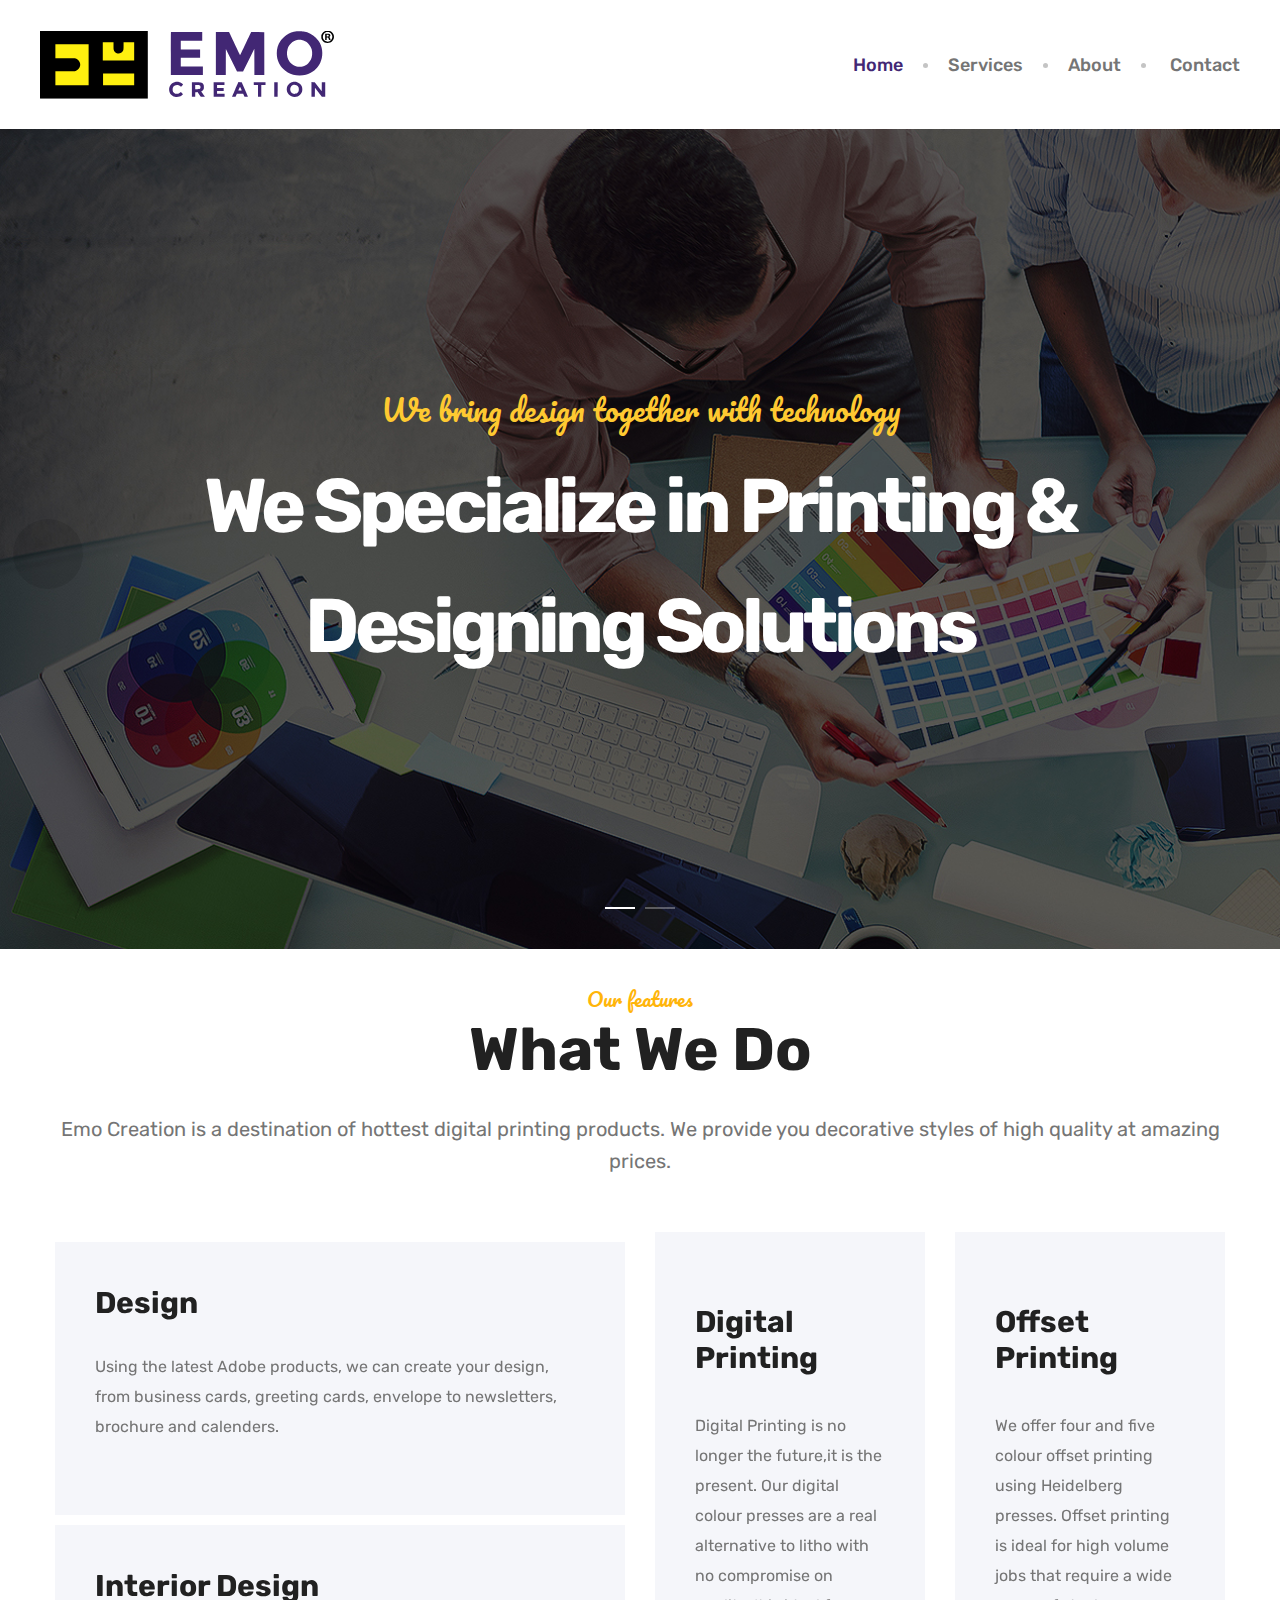
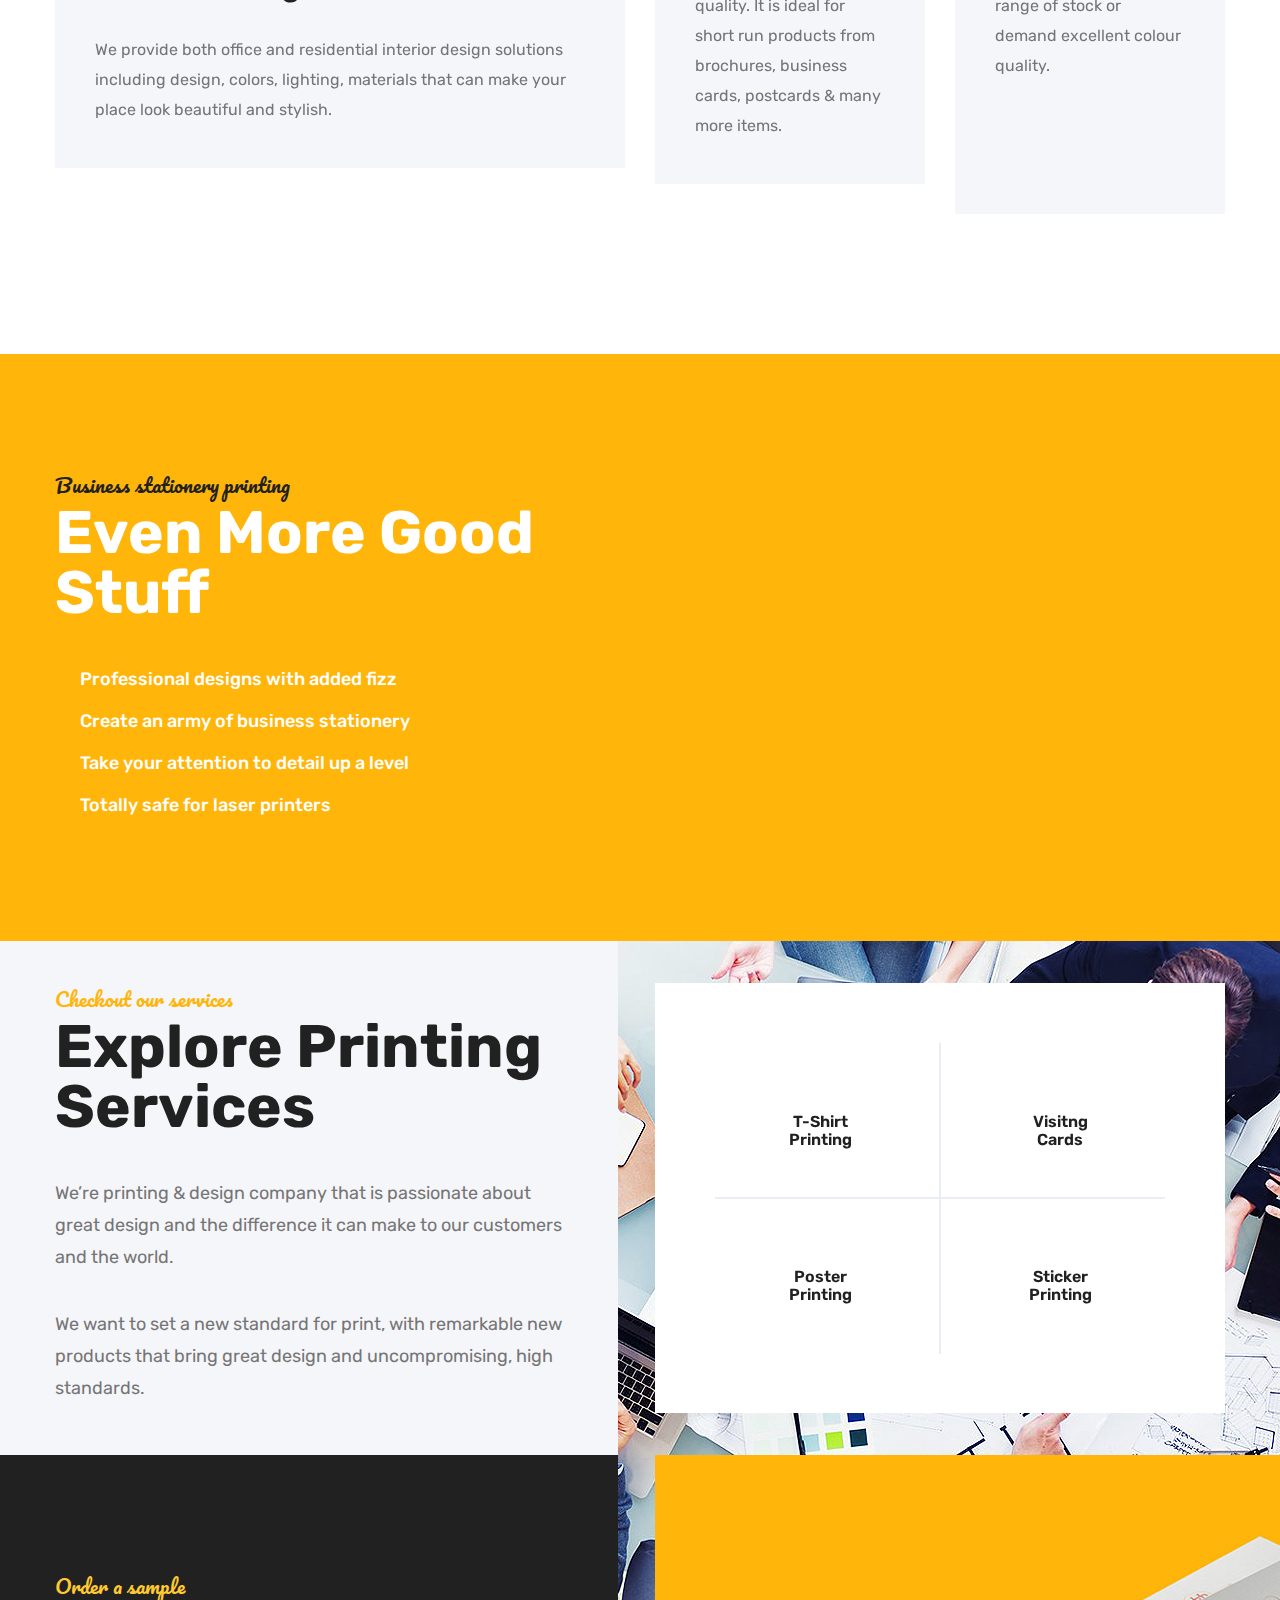
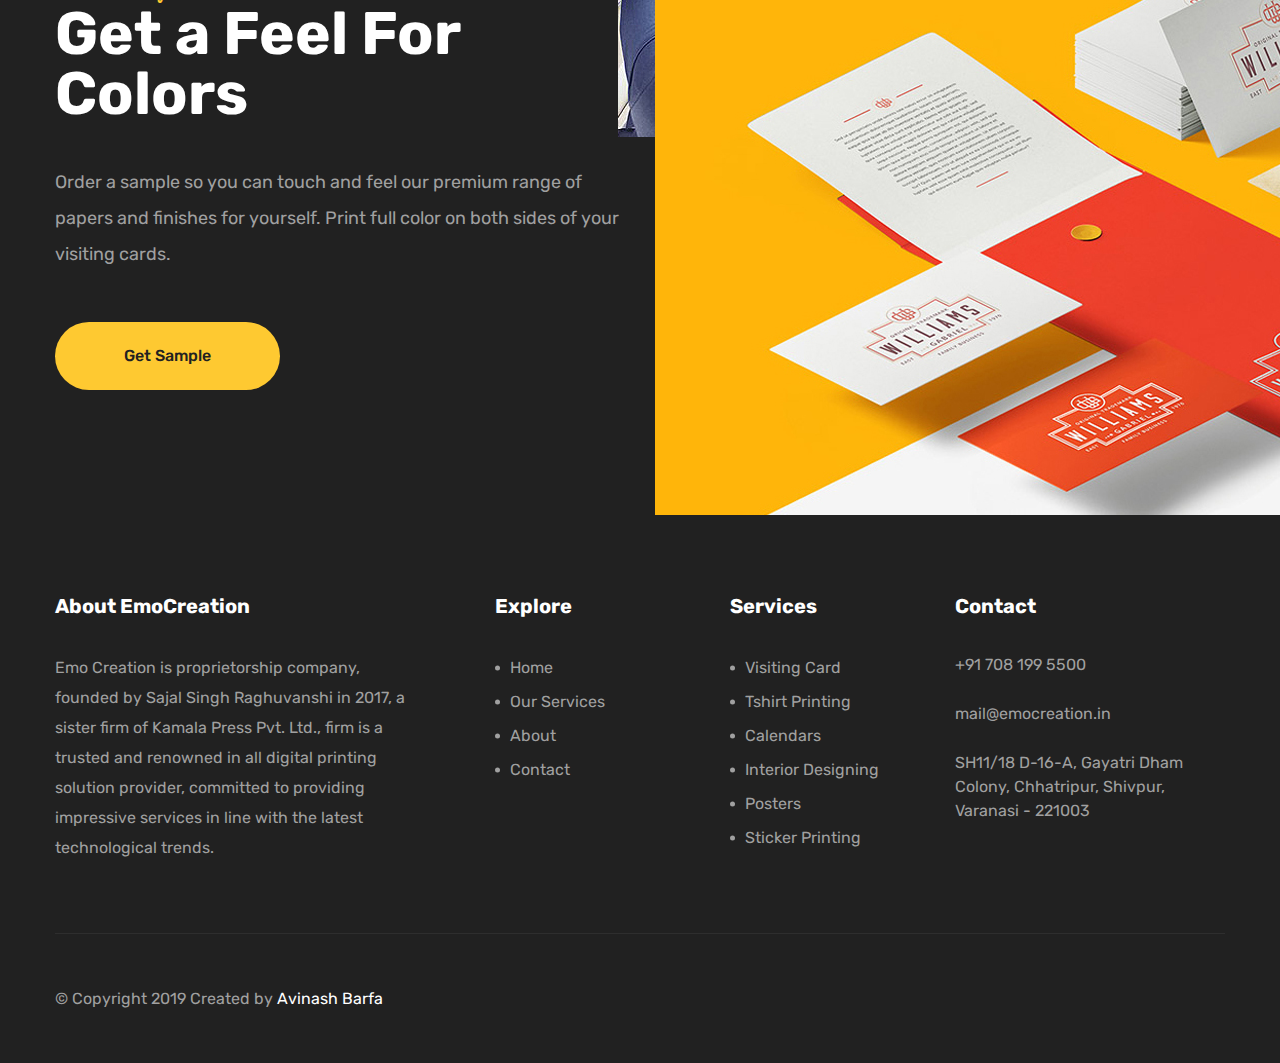
<file: index.html>
<!DOCTYPE html>
<html lang="en">
<head>
    <meta charset="UTF-8" />
    <title>EmoCreation | Home</title>
    <!-- mobile responsive meta -->
    <meta name="viewport" content="width=device-width, initial-scale=1">
    <link rel="icon" type="image/png" href="img/fav-icon.png">
    <link rel="stylesheet" href="css/style.css">
    <link rel="stylesheet" href="css/responsive.css">
    <link rel='stylesheet' href='https://use.fontawesome.com/releases/v5.7.0/css/all.css' integrity='sha384-lZN37f5QGtY3VHgisS14W3ExzMWZxybE1SJSEsQp9S+oqd12jhcu+A56Ebc1zFSJ' crossorigin='anonymous'>
</head>
<body class="active-preloader-ovh">

<div class="preloader"><div class="spinner"></div></div><!-- /.preloader -->



<header class="header home-page-one">
    <nav class="navbar navbar-default header-navigation stricky">
        <div class="thm-container clearfix">
            <!-- Brand and toggle get grouped for better mobile display -->
            <div class="navbar-header">
                <button type="button" class="navbar-toggle collapsed" data-toggle="collapse" data-target=".main-navigation" aria-expanded="false">
                    <span class="sr-only">Toggle navigation</span>
                    <span class="icon-bar"></span>
                    <span class="icon-bar"></span>
                    <span class="icon-bar"></span>
                </button>
                <a class="navbar-brand" href="index.html">
                    <img src="img/Emo-Creation-Logo.svg" alt="EmoCreation"/>
                </a>
            </div>

            <!-- Collect the nav links, forms, and other content for toggling -->
            <div class="collapse navbar-collapse main-navigation mainmenu" id="main-nav-bar">
                
                <ul class="nav navbar-nav navigation-box">
                    <li class="current"><a href="index.html">Home</a> </li>
                    <li><a href="services.html">Services</a></li>
                    <li><a href="about.html">About</a></li>
                    <li> <a href="contact.html">Contact</a> </li>
                </ul>                
            </div><!-- /.navbar-collapse -->
        </div><!-- /.container -->
    </nav>   
</header><!-- /.header -->



<div id="minimal-bootstrap-carousel" class="carousel slide carousel-fade slider-home-one" data-ride="carousel">           
    <!-- Wrapper for slides -->
    <div class="carousel-inner" role="listbox">
        <div class="item active slide-1" style="background-image: url(img/banner-1-1.jpg);background-position: left top;">
            
            <div class="carousel-caption">
                <div class="thm-container">
                    <div class="box valign-middle">
                        <div class="content ">
                            <h3 data-animation="animated fadeInUp">We bring design together with technology</h3>
                            <h2 data-animation="animated fadeInDown">We Specialize in Printing & Designing Solutions</h2>
                        </div>
                    </div>
                </div>
            </div>                
        </div>
        <div class="item slide-2" style="background-image: url(img/banner-1-2.jpg);background-position: left top;">
            <div class="carousel-caption">
                <div class="thm-container">
                    <div class="box valign-middle">
                        <div class="content ">
                            <h3 data-animation="animated fadeInUp">We bring design together with technology</h3>
                            <h2 data-animation="animated fadeInDown">WE PROVIDE QUALITY </br> PRINTING</h2>
                        </div>
                    </div>
                </div>
            </div>                
        </div>
    </div>
    <!-- Controls -->
    <a class="left carousel-control" href="#minimal-bootstrap-carousel" role="button" data-slide="prev">
        <i class="fa fa-angle-left"></i>
        <span class="sr-only">Previous</span>
    </a>
    <a class="right carousel-control" href="#minimal-bootstrap-carousel" role="button" data-slide="next">
        <i class="fa fa-angle-right"></i>
        <span class="sr-only">Next</span>
    </a>

    <ul class="carousel-indicators list-inline custom-navigation">
        <li data-target="#minimal-bootstrap-carousel" data-slide-to="0" class="active"></li><!--
        --><li data-target="#minimal-bootstrap-carousel" data-slide-to="1"></li>
    </ul>
</div>


<section class="what-we-do sec-pad">
    <div class="thm-container">
        <div class="sec-title text-center">
            <span>Our features</span>
            <h3>What We Do</h3>
            <p>Emo Creation is a destination of hottest digital printing products. We provide you decorative styles of high quality at amazing prices.</p>
        </div><!-- /.sec-title -->
        <div class="row">
            <div class="col-lg-6 col-md-12">
                <div class="single-what-we-do">
                    <div class="text-box hvr-bounce-to-bottom">
                        <a href="services.html"><h3>Design</h3></a>
                        <p>Using the latest Adobe products, we can create your design, from business cards, greeting cards, envelope to newsletters, brochure and calenders.</br>
                        </br></p>
                    </div><!-- /.text-box -->
                    <div class="text-box hvr-bounce-to-bottom">
                        <a href="services.html"><h3>Interior Design</h3></a>
                        <p>We provide both office and residential interior design solutions including design, colors, lighting, materials that can make your place look beautiful and stylish.</p>
                    </div><!-- /.text-box -->
                </div><!-- /.single-what-we-do -->
            </div><!-- /.col-md-6 -->
            <div class="col-lg-6 col-md-12">
                <div class="row">
                    <div class="col-sm-6">
                        <div class="single-what-we-do-one hvr-bounce-to-bottom">
                            <i class="printify-icon-paper-drill"></i>
                            <a href="services.html"><h3>Digital Printing</h3></a>
                            <p>Digital Printing is no longer the future,it is the present. Our digital colour presses are a real alternative to litho with no compromise on quality. It is ideal for short run products from brochures, business cards, postcards & many more items.</p>
                        </div>
                    </div>
                    <div class="col-sm-6">
                        <div class="single-what-we-do-one hvr-bounce-to-bottom">
                            <i class="printify-icon-printing-text"></i>
                            <a href="services.html"><h3>Offset Printing</h3></a>
                            <p>We offer four and five colour offset printing using Heidelberg presses. Offset printing is ideal for high volume jobs that require a wide range of stock or demand excellent colour quality.</br></br></br></br></p>
                        </div>
                    </div>
                </div>
            </div>
        </div>
    </div>
</section>


<section class="call-to-action-one">
	<div class="overlay"></div><!-- /.overlay -->
	<div class="inner-wrapper">
		<div class="thm-container">
			<div class="row">
				<div class="col-md-6">
					<div class="call-to-action-content">
						<div class="title">
							<span>Business stationery printing</span>
							<h2>Even More Good <br /> Stuff</h2>
						</div><!-- /.title -->
						<ul class="list-box">
							<li><i class="fas fa-check-circle"></i>Professional designs with added fizz</li>
							<li><i class="fas fa-check-circle"></i>Create an army of business stationery</li>
							<li><i class="fas fa-check-circle"></i>Take your attention to detail up a level</li>
							<li><i class="fas fa-check-circle"></i>Totally safe for laser printers</li>
						</ul><!-- /.list-box -->
					</div><!-- /.call-to-action-content -->
				</div><!-- /.col-md-6 -->
			</div><!-- /.row -->
		</div><!-- /.thm-container -->
	</div><!-- /.inner -->
</section><!-- /.call-to-action -->


<section class="service-style-one sec-pad">
	<img src="img/service-bg-1-1.jpg" class="background-right" alt="Awesome Image"/>
	<div class="thm-container">
		<div class="row">
			<div class="col-md-6">
				<div class="service-content">
					<div class="title">
						<span>Checkout our services</span>
						<h2>Explore Printing <br />Services</h2>
					</div><!-- /.title -->
					<p>We’re printing & design company that is passionate about great design and the difference it can make to our customers and the world.</p>
					<p>We want to set a new standard for print, with remarkable new products that bring great design and uncompromising, high standards.</p>
				</div><!-- /.service-content -->
			</div><!-- /.col-md-6 -->
			<div class="col-md-6">
				<div class="service-right-content">
					<div class="inner">
						<div class="divider hor"></div><!-- /.divider -->
						<div class="divider ver"></div><!-- /.divider -->
						<div class="row">
							<div class="col-sm-6">
								<div class="single-service-one hvr-bounce-to-bottom">
									<i class="printify-icon-t-shirt-with-square"></i>
									<a href="services.html"><h3>T-Shirt <br /> Printing</h3></a>
								</div><!-- /.single-service-one -->
							</div><!-- /.col-sm-6 -->
							<div class="col-sm-6">
								<div class="single-service-one hvr-bounce-to-bottom">
									<i class="printify-icon-brochure-folded"></i>
									<a href="services.html"><h3>Visitng<br /> Cards</h3></a>
								</div><!-- /.single-service-one -->
							</div><!-- /.col-sm-6 -->
							<div class="col-sm-6">
								<div class="single-service-one hvr-bounce-to-bottom">
									<i class="printify-icon-continuous-feed-paper"></i>
									<a href="services.html"><h3>Poster <br /> Printing</h3></a>
								</div><!-- /.single-service-one -->
							</div><!-- /.col-sm-6 -->
							<div class="col-sm-6">
								<div class="single-service-one hvr-bounce-to-bottom">
									<i class="printify-icon-circular-sticker"></i>
									<a href="service.html"><h3>Sticker <br /> Printing</h3></a>
								</div><!-- /.single-service-one -->
							</div><!-- /.col-sm-6 -->
						</div><!-- /.row -->
					</div><!-- /.inner -->
				</div><!-- /.service-right-content -->
			</div><!-- /.col-md-6 -->
		</div><!-- /.row -->
	</div><!-- /.thm-container -->
</section><!-- /.service-style-one -->

<section class="cta-style-two">
	<div class="thm-container">
		<div class="row">
			<div class="col-md-6">
				<div class="cta-style-two-content">
					<div class="title">
						<span>Order a sample</span>
						<h2>Get a Feel For <br /> Colors</h2>
					</div><!-- /.title -->
					<p>Order a sample so you can touch and feel our premium range of papers and finishes for yourself. Print full color on both sides of your visiting cards.</p>
					<a href="contact.html" class="thm-btn yellow-bg">Get Sample</a>
				</div><!-- /.cta-style-two-content -->
			</div><!-- /.col-md-6 -->
			<div class="col-md-6">
				<img src="img/free-sample-1-1.jpg" class="pull-left" alt="Awesome Image"/>
			</div><!-- /.col-md-6 -->
		</div><!-- /.row -->
	</div><!-- /.thm-container -->
</section><!-- /.cta-style-two -->

<footer class="footer">
	<div class="thm-container">
		<div class="row">
			<div class="col-md-4">
				<div class="footer-widget about-widget">
					<div class="title">
						<h3>About EmoCreation</h3>
					</div><!-- /.title -->
					<p>Emo Creation is proprietorship company, founded by Sajal Singh Raghuvanshi in 2017, a sister firm of Kamala Press Pvt. Ltd., firm is a trusted and renowned in all digital printing solution provider, committed to providing impressive services in line with the latest technological trends. </p>
				</div><!-- /.footer-widget about-widget -->
			</div><!-- /.col-md-4 -->
			<div class="col-md-2">
				<div class="footer-widget links-widget explore">
					<div class="title">
						<h3>Explore</h3>
					</div><!-- /.title -->
					<ul class="link-list">
                        <li><a href="index.html">Home</a></li>
					    <li><a href="services.html">Our Services</a></li>
                    	<li><a href="about.html">About</a></li>
						<li><a href="contact.html">Contact</a></li>
					</ul><!-- /.link-list -->
				</div><!-- /.footer-widget links-widget explore -->
			</div><!-- /.col-md-2 -->
			<div class="col-md-3">
				<div class="footer-widget links-widget services">
					<div class="title">
						<h3>Services</h3>
					</div><!-- /.title -->
					<ul class="link-list">
						<li><a href="services.html">Visiting Card</a></li>
						<li><a href="services.html">Tshirt Printing</a></li>
						<li><a href="services.html">Calendars</a></li>
						<li><a href="services.html">Interior Designing</a></li>
						<li><a href="services.html">Posters</a></li>
                        <li><a href="services.html">Sticker Printing</a></li>
					</ul><!-- /.link-list -->
				</div><!-- /.footer-widget links-widget explore -->
			</div><!-- /.col-md-3 -->
			<div class="col-md-3">
				<div class="footer-widget contact-widget">
					<div class="title">
						<h3>Contact</h3>
					</div><!-- /.title -->
					<p>+91 708 199 5500</p>
					<p>mail@emocreation.in</p>
					<p>SH11/18 D-16-A, Gayatri Dham Colony, Chhatripur, Shivpur, Varanasi - 221003</p>
				</div><!-- /.footer-widget links-widget explore -->
			</div><!-- /.col-md-3 -->
		</div><!-- /.row -->
	</div><!-- /.thm-contianer -->
</footer><!-- /.footer -->
<div class="footer-bottom">
	<div class="thm-container clearfix">
		<div class="pull-left copy-text">
			<p>&copy; Copyright 2019 Created by <a href="https://www.facebook.com/avibarfa98" target="_blank">Avinash Barfa</a></p>
		</div><!-- /.pull-left copy-text -->
		<div class="social-box pull-right">
			<a href="https://www.facebook.com/" target="_blank"><i class="fab fa-2x fa-facebook"></i></a>
			<a href="https://www.instagram.com/" target="_blank"><i class="fab fa-2x fa-instagram"></i></a>
		</div>	
	</div><!-- /.thm-container -->
</div><!-- /.footer-bottom -->

<div class="scroll-to-top scroll-to-target" data-target="html"><i class="fas fa-angle-up"></i></div>                    

<script src="js/jquery.js"></script>
<script src="js/bootstrap.min.js"></script>
<script src="js/bootstrap-select.min.js"></script>
<script src="js/custom.js"></script>

</body>
</html>
</file>
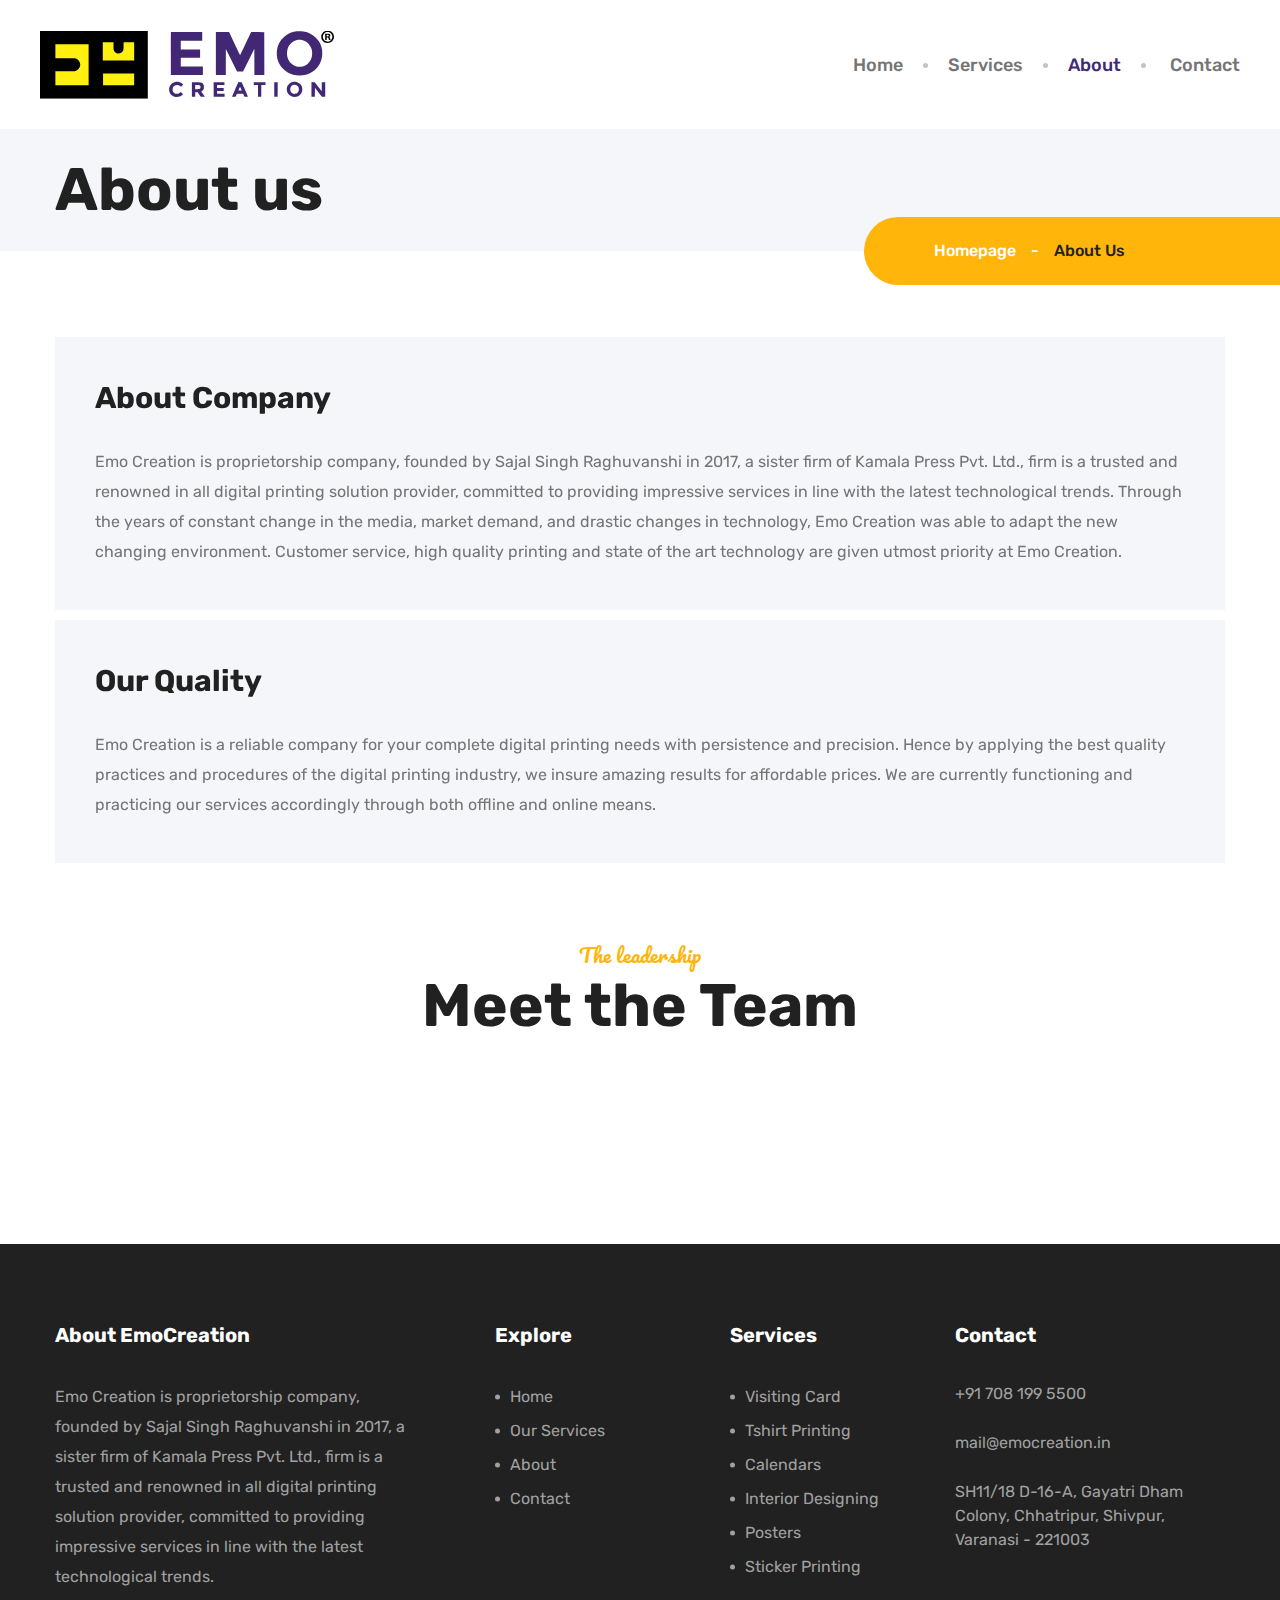
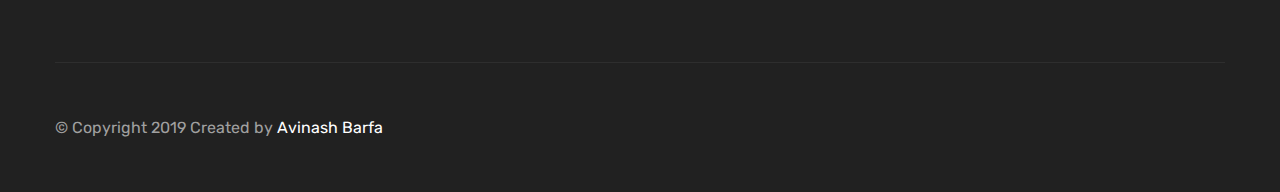
<file: about.html>
<!DOCTYPE html>
<html lang="en">
<head>
    <meta charset="UTF-8" />
    <title>EmoCreation | About</title>
    <meta name="viewport" content="width=device-width, initial-scale=1">
    <link rel="icon" type="image/png" href="img/fav-icon.png">
    <link rel="stylesheet" href="css/style.css">
    <link rel="stylesheet" href="css/responsive.css">
    <link rel='stylesheet' href='https://use.fontawesome.com/releases/v5.7.0/css/all.css' integrity='sha384-lZN37f5QGtY3VHgisS14W3ExzMWZxybE1SJSEsQp9S+oqd12jhcu+A56Ebc1zFSJ' crossorigin='anonymous'>
</head>
<body class="active-preloader-ovh">

<div class="preloader"><div class="spinner"></div></div>

<header class="header home-page-one">
    <nav class="navbar navbar-default header-navigation stricky">
        <div class="thm-container clearfix">
            <div class="navbar-header">
                <button type="button" class="navbar-toggle collapsed" data-toggle="collapse" data-target=".main-navigation" aria-expanded="false">
                    <span class="sr-only">Toggle navigation</span>
                    <span class="icon-bar"></span>
                    <span class="icon-bar"></span>
                    <span class="icon-bar"></span>
                </button>
                <a class="navbar-brand" href="index.html">
                    <img src="img/Emo-Creation-Logo.svg" alt="EmoCreation"/>
                </a>
            </div>

            <div class="collapse navbar-collapse main-navigation mainmenu " id="main-nav-bar">
                
                <ul class="nav navbar-nav navigation-box">
                    <li><a href="index.html">Home</a> </li>
                    <li><a href="services.html">Services</a></li>
                    <li class="current"><a href="about.html">About</a></li>
                    <li> <a href="contact.html">Contact</a> </li>
                </ul>                
            </div>
        </div>
    </nav>   
</header>

<section class="page-title">
    <div class="thm-container">
        <h3>About us</h3>        
    </div>
</section>

<div class="breadcumb-wrapper">
    <div class="thm-container">
        <ul class="breadcumb">
            <li><a href="index.html">Homepage</a></li><!--
            --><li><span class="sep">-</span></li><!--
            --><li><span>About Us</span></li>
        </ul>
    </div>
</div>

<section class="about-section sec-pad">
    <div class="thm-container">
        <div class="row masonary-layout">
            <div class="col-lg-12 col-md-12">
                <div class="single-about">
                    <div class="text-box hvr-bounce-to-bottom">
                        <a href="#"><h3>About Company</h3></a>
                        <p>Emo Creation is proprietorship company, founded by Sajal Singh Raghuvanshi in 2017, a sister firm of Kamala Press Pvt. Ltd., firm is a trusted and renowned in all digital printing solution provider, committed to providing impressive services in line with the latest technological trends. Through the years of constant change in the media, market demand, and drastic changes in technology, Emo Creation was able to adapt the new changing environment. Customer service, high quality printing and state of the art technology are given utmost priority at Emo Creation.</p>
                    </div>
                </div>
            </div>
            <div class="col-lg-12 col-md-12">
                <div class="single-about">
                    <div class="text-box hvr-bounce-to-bottom">
                        <a href="#"><h3>Our Quality</h3></a>
                        <p>Emo Creation is a reliable company for your complete digital printing needs with persistence and precision. Hence by applying the best quality practices and procedures of the digital printing industry, we insure amazing results for affordable prices. We are currently functioning and practicing our services accordingly through both offline and online means.</p>
                    </div>
                </div>
            </div>
        </div>
    </div>
</section>

<section class="team-section sec-pad">
    <div class="thm-container">
        <div class="sec-title text-center">
            <span>The leadership</span>
            <h3>Meet the Team</h3>
        </div>
<!--         <div class="team-carousel owl-carousel owl-theme">
            <div class="item">
                <div class="single-team-carousel">
                    <div class="inner">
                        <div class="img-box">
                            <img src="img/team-1-1.png" alt="Awesome Image"/>
                        </div>
                        <div class="team-content">
                            <div class="title">
                                <span>Propreitor</span>
                                <h3>Sajal Singh Raghuvanshi</h3>
                            </div>
                            <p></p>
                        </div>
                    </div>
                </div>
            </div>
            <div class="item">
                <div class="single-team-carousel">
                    <div class="inner">
                        <div class="img-box">
                            <img src="img/team-1-2.png" alt="Awesome Image"/>
                        </div>
                        <div class="team-content">
                            <div class="title">
                                <span>Chief marketing officer</span>
                                <h3>Mei Langhans</h3>
                            </div>
                            <p>Jessica leads our customer team and holds guardianship of our brand.</p>
                            <p>An award-winning marketer, Jesscia launched our Boston office, taking a huge step forward in making PRINTIFY a global brand. She’s responsible for our brand strategy and making sure we stay close to our customers. Jessica’s two big passions are the ocean and music. She has a formidable record library – with her purple vinyl of Purple Rain the jewel in her collection.</p>
                        </div>
                    </div>
                </div>
            </div>
            <div class="item">
                <div class="single-team-carousel">
                    <div class="inner">
                        <div class="img-box">
                            <img src="img/team-1-3.png" alt="Awesome Image"/>
                        </div>
                        <div class="team-content">
                            <div class="title">
                                <span>Chief marketing officer</span>
                                <h3>Tawana Ledsinger</h3>
                            </div>
                            <p>Jessica leads our customer team and holds guardianship of our brand.</p>
                            <p>An award-winning marketer, Jesscia launched our Boston office, taking a huge step forward in making PRINTIFY a global brand. She’s responsible for our brand strategy and making sure we stay close to our customers. Jessica’s two big passions are the ocean and music. She has a formidable record library – with her purple vinyl of Purple Rain the jewel in her collection.</p>
                        </div>
                    </div>
                </div>
            </div>
        </div> -->
    </div>
</section>


<footer class="footer">
    <div class="thm-container">
        <div class="row">
            <div class="col-md-4">
                <div class="footer-widget about-widget">
                    <div class="title">
                        <h3>About EmoCreation</h3>
                    </div>
                    <p>Emo Creation is proprietorship company, founded by Sajal Singh Raghuvanshi in 2017, a sister firm of Kamala Press Pvt. Ltd., firm is a trusted and renowned in all digital printing solution provider, committed to providing impressive services in line with the latest technological trends. </p>
                </div>
            </div>
            <div class="col-md-2">
                <div class="footer-widget links-widget explore">
                    <div class="title">
                        <h3>Explore</h3>
                    </div>
                    <ul class="link-list">
                        <li><a href="index.html">Home</a></li>
                        <li><a href="services.html">Our Services</a></li>
                        <li><a href="about.html">About</a></li>
                        <li><a href="contact.html">Contact</a></li>
                    </ul>
                </div>
            </div>
            <div class="col-md-3">
                <div class="footer-widget links-widget services">
                    <div class="title">
                        <h3>Services</h3>
                    </div>
                    <ul class="link-list">
                        <li><a href="service-details.html">Visiting Card</a></li>
                        <li><a href="service-details.html">Tshirt Printing</a></li>
                        <li><a href="service-details.html">Calendars</a></li>
                        <li><a href="service-details.html">Interior Designing</a></li>
                        <li><a href="service-details.html">Posters</a></li>
                        <li><a href="service-details.html">Sticker Printing</a></li>
                    </ul>
                </div>
            </div>
            <div class="col-md-3">
                <div class="footer-widget contact-widget">
                    <div class="title">
                        <h3>Contact</h3>
                    </div>
                    <p>+91 708 199 5500</p>
                    <p>mail@emocreation.in</p>
                    <p>SH11/18 D-16-A, Gayatri Dham Colony, Chhatripur, Shivpur, Varanasi - 221003</p>
                </div>
            </div>
        </div>
    </div>
</footer>
<div class="footer-bottom">
    <div class="thm-container clearfix">
        <div class="pull-left copy-text">
            <p>&copy; Copyright 2019 Created by <a href="https://www.facebook.com/avibarfa98" target="_blank">Avinash Barfa</a></p>
        </div>
        <div class="social-box pull-right">
            <a href="https://www.facebook.com" target="_blank"><i class="fab fa-2x fa-facebook"></i></a>
            <a href="https://www.instagram.com/" target="_blank"><i class="fab fa-2x fa-instagram"></i></a>
        </div>
    </div>
</div>

<div class="scroll-to-top scroll-to-target" data-target="html"><i class="fas fa-angle-up"></i></div>                    
<script src="js/jquery.js"></script>
<script src="js/bootstrap.min.js"></script>
<script src="js/bootstrap-select.min.js"></script>
<script src="js/isotope.js"></script>
<script src="js/owl.carousel.min.js"></script>
<script src="js/custom.js"></script>


</body>
</html>
</file>
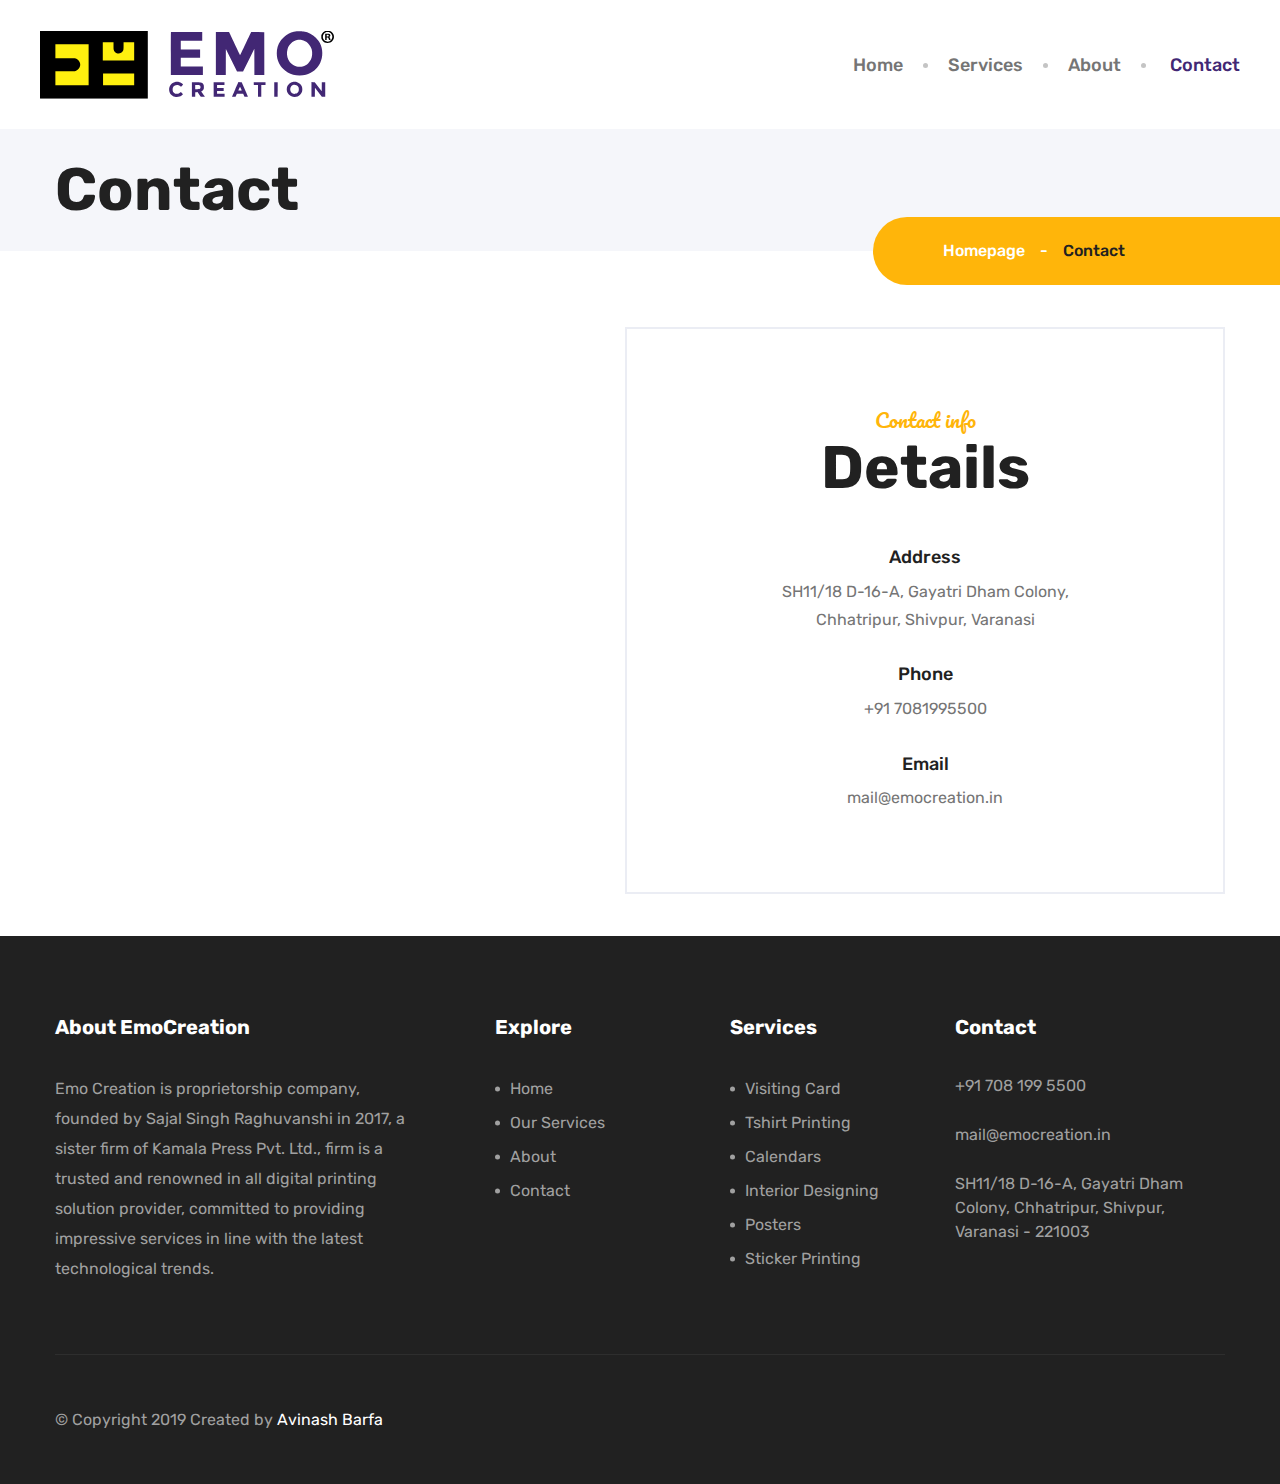
<file: contact.html>
<!DOCTYPE html>
<html lang="en">
<head>
    <meta charset="UTF-8" />
    <title>EmoCreation | Contact Us</title>
    <meta name="viewport" content="width=device-width, initial-scale=1">
    <link rel="icon" type="image/png" href="img/fav-icon.png">
    <link rel="stylesheet" href="css/style.css">
    <link rel="stylesheet" href="css/responsive.css">
    <link rel='stylesheet' href='https://use.fontawesome.com/releases/v5.7.0/css/all.css' integrity='sha384-lZN37f5QGtY3VHgisS14W3ExzMWZxybE1SJSEsQp9S+oqd12jhcu+A56Ebc1zFSJ' crossorigin='anonymous'>
</head>
<body class="active-preloader-ovh">

<div class="preloader"><div class="spinner"></div></div><!-- /.preloader -->

<header class="header home-page-one">
    <nav class="navbar navbar-default header-navigation stricky">
        <div class="thm-container clearfix">
            <!-- Brand and toggle get grouped for better mobile display -->
            <div class="navbar-header">
                <button type="button" class="navbar-toggle collapsed" data-toggle="collapse" data-target=".main-navigation" aria-expanded="false">
                    <span class="sr-only">Toggle navigation</span>
                    <span class="icon-bar"></span>
                    <span class="icon-bar"></span>
                    <span class="icon-bar"></span>
                </button>
                <a class="navbar-brand" href="index.html">
                    <img src="img/Emo-Creation-Logo.svg" alt="EmoCreation"/>
                </a>
            </div>

            <!-- Collect the nav links, forms, and other content for toggling -->
            <div class="collapse navbar-collapse main-navigation mainmenu " id="main-nav-bar">
                
                <ul class="nav navbar-nav navigation-box">
                    <li><a href="index.html">Home</a> </li>
                    <li><a href="services.html">Services</a></li>
                    <li><a href="about.html">About</a></li>             
                    <li class="current"> <a href="contact.html">Contact</a> </li>
                </ul>                
            </div><!-- /.navbar-collapse -->
        </div><!-- /.container -->
    </nav>   
</header><!-- /.header -->

<section class="page-title">
    <div class="thm-container">
        <h3>Contact</h3>        
    </div><!-- /.thm-container -->
</section><!-- /.page-title -->

<div class="breadcumb-wrapper">
    <div class="thm-container">
        <ul class="breadcumb">
            <li><a href="index.html">Homepage</a></li><!--
            --><li><span class="sep">-</span></li><!--
            --><li><span>Contact</span></li>
        </ul><!-- /.breadcumb -->
    </div><!-- /.thm-container -->
</div><!-- /.breadcumb-wrapper -->


<section class="contact-section sec-pad">
     <div class="thm-container">
         <div class="row">
             <div class="col-md-6">
                <iframe src="https://www.google.com/maps/embed?pb=!1m18!1m12!1m3!1d901.6428340404995!2d83.00783592021803!3d25.318602391087946!2m3!1f0!2f0!3f0!3m2!1i1024!2i768!4f13.1!3m3!1m2!1s0x0%3A0x88e37bde3422ea21!2sKamala+Printing+Press!5e0!3m2!1sen!2sin!4v1495309882489" width="600" height="536" frameborder="0" style="border:0;float: right;" allowfullscreen></iframe>
             </div><!-- /.col-md-6 -->
             <div class="col-md-6">
                 <div class="contact-info text-center">
                     <div class="title text-center">
                        <span>Contact info</span>
                        <h2>Details</h2>
                     </div><!-- /.title -->
                     <div class="single-contact-info">
                         <h4>Address</h4>
                         <p>SH11/18 D-16-A, Gayatri Dham Colony,</br> Chhatripur, Shivpur, Varanasi</p>
                     </div><!-- /.single-contact-info -->
                     <div class="single-contact-info">
                         <h4>Phone</h4>
                         <p>+91 7081995500</p>
                     </div><!-- /.single-contact-info -->
                     <div class="single-contact-info">
                         <h4>Email</h4>
                         <p>mail@emocreation.in</p>
                     </div><!-- /.single-contact-info -->
                 </div><!-- /.contact-info -->
             </div><!-- /.col-md-4 -->
         </div><!-- /.row -->
     </div><!-- /.thm-container -->
 </section><!-- /.contact-section -->


<footer class="footer">
	<div class="thm-container">
		<div class="row">
			<div class="col-md-4">
				<div class="footer-widget about-widget">
					<div class="title">
						<h3>About EmoCreation</h3>
					</div><!-- /.title -->
					<p>Emo Creation is proprietorship company, founded by Sajal Singh Raghuvanshi in 2017, a sister firm of Kamala Press Pvt. Ltd., firm is a trusted and renowned in all digital printing solution provider, committed to providing impressive services in line with the latest technological trends. </p>
				</div><!-- /.footer-widget about-widget -->
			</div><!-- /.col-md-4 -->
			<div class="col-md-2">
				<div class="footer-widget links-widget explore">
					<div class="title">
						<h3>Explore</h3>
					</div><!-- /.title -->
					<ul class="link-list">
                        <li><a href="index.html">Home</a></li>
					    <li><a href="services.html">Our Services</a></li>
                    	<li><a href="about.html">About</a></li>
						<li><a href="contact.html">Contact</a></li>
					</ul><!-- /.link-list -->
				</div><!-- /.footer-widget links-widget explore -->
			</div><!-- /.col-md-2 -->
			<div class="col-md-3">
				<div class="footer-widget links-widget services">
					<div class="title">
						<h3>Services</h3>
					</div><!-- /.title -->
					<ul class="link-list">
						<li><a href="service-details.html">Visiting Card</a></li>
						<li><a href="service-details.html">Tshirt Printing</a></li>
						<li><a href="service-details.html">Calendars</a></li>
						<li><a href="service-details.html">Interior Designing</a></li>
						<li><a href="service-details.html">Posters</a></li>
                        <li><a href="service-details.html">Sticker Printing</a></li>
					</ul><!-- /.link-list -->
				</div><!-- /.footer-widget links-widget explore -->
			</div><!-- /.col-md-3 -->
			<div class="col-md-3">
				<div class="footer-widget contact-widget">
					<div class="title">
						<h3>Contact</h3>
					</div><!-- /.title -->
					<p>+91 708 199 5500</p>
					<p>mail@emocreation.in</p>
					<p>SH11/18 D-16-A, Gayatri Dham Colony, Chhatripur, Shivpur, Varanasi - 221003</p>
				</div><!-- /.footer-widget links-widget explore -->
			</div><!-- /.col-md-3 -->
		</div><!-- /.row -->
	</div><!-- /.thm-contianer -->
</footer><!-- /.footer -->
<div class="footer-bottom">
	<div class="thm-container clearfix">
		<div class="pull-left copy-text">
            <p>&copy; Copyright 2019 Created by <a href="https://www.facebook.com/avibarfa98" target="_blank">Avinash Barfa</a></p>
        </div><!-- /.pull-left copy-text -->
        <div class="social-box pull-right">
            <a href="https://www.facebook.com/" target="_blank"><i class="fab fa-2x fa-facebook"></i></a>
            <a href="https://www.instagram.com/" target="_blank"><i class="fab fa-2x fa-instagram"></i></a>
        </div>  
	</div><!-- /.thm-container -->
</div><!-- /.footer-bottom -->

<div class="scroll-to-top scroll-to-target" data-target="html"><i class="fas fa-angle-up"></i></div>                    

<script src="js/jquery.js"></script>
<script src="js/bootstrap.min.js"></script>
<script src="js/bootstrap-select.min.js"></script>
<script src="js/custom.js"></script>

</body>
</html>
</file>
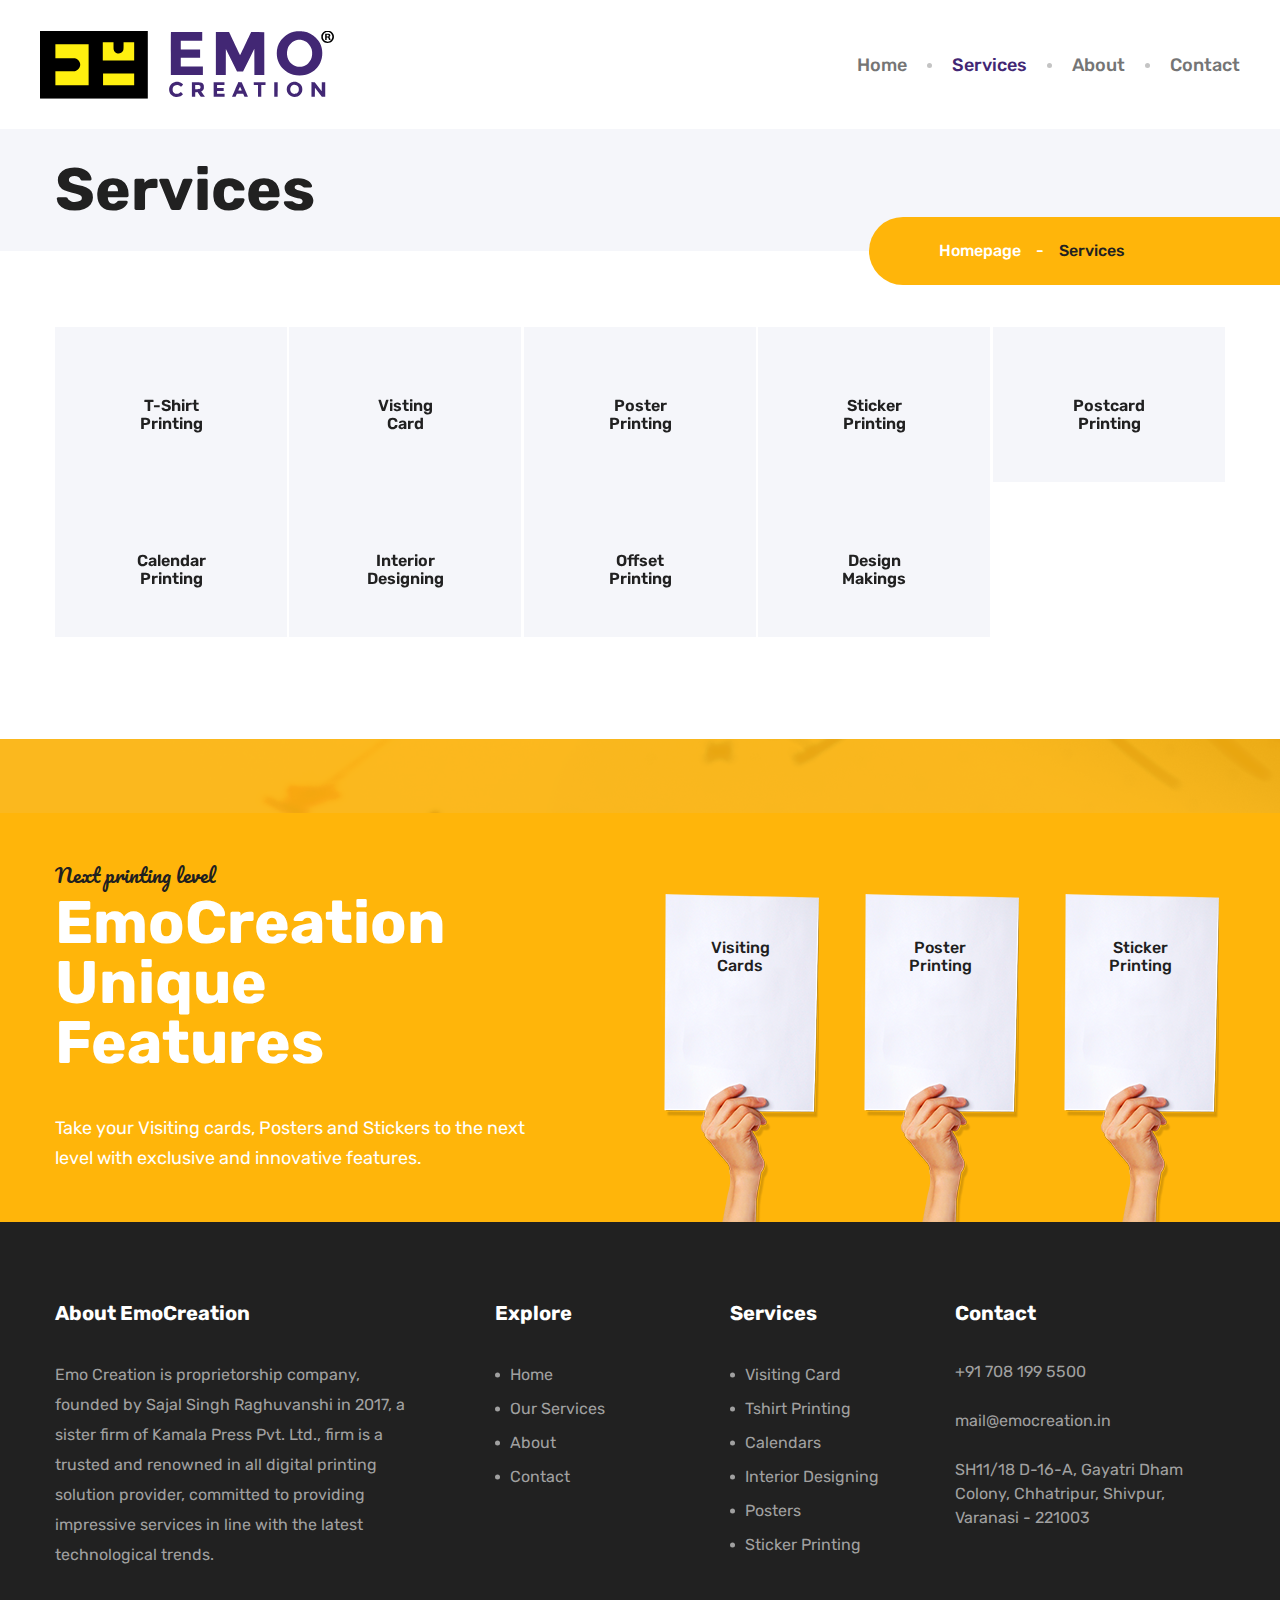
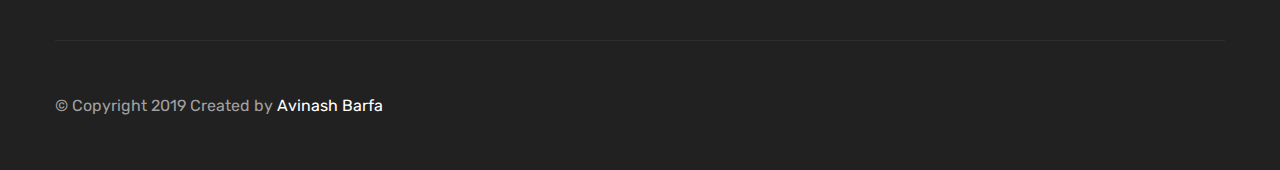
<file: services.html>
<!DOCTYPE html>
<html lang="en">

<head>
    <meta charset="UTF-8" />
    <title>EmoCreation | Services</title>
    <meta name="viewport" content="width=device-width, initial-scale=1">
    <link rel="icon" type="image/png" href="img/fav-icon.png">
    <link rel="stylesheet" href="css/style.css">
    <link rel="stylesheet" href="css/responsive.css">
    <link rel='stylesheet' href='https://use.fontawesome.com/releases/v5.7.0/css/all.css' integrity='sha384-lZN37f5QGtY3VHgisS14W3ExzMWZxybE1SJSEsQp9S+oqd12jhcu+A56Ebc1zFSJ' crossorigin='anonymous'>
</head>
<body class="active-preloader-ovh">

<div class="preloader"><div class="spinner"></div></div><!-- /.preloader -->



<header class="header home-page-one">
    <nav class="navbar navbar-default header-navigation stricky">
        <div class="thm-container clearfix">
            <!-- Brand and toggle get grouped for better mobile display -->
            <div class="navbar-header">
                <button type="button" class="navbar-toggle collapsed" data-toggle="collapse" data-target=".main-navigation" aria-expanded="false">
                    <span class="sr-only">Toggle navigation</span>
                    <span class="icon-bar"></span>
                    <span class="icon-bar"></span>
                    <span class="icon-bar"></span>
                </button>
                <a class="navbar-brand" href="index.html">
                    <img src="img/Emo-Creation-Logo.svg" alt="EmoCreation"/>
                </a>
            </div>

            <!-- Collect the nav links, forms, and other content for toggling -->
            <div class="collapse navbar-collapse main-navigation mainmenu " id="main-nav-bar">
                
                <ul class="nav navbar-nav navigation-box">
                    <li><a href="index.html">Home</a> </li>
                    <li class="current"><a href="services.html">Services</a></li>
                    <li><a href="about.html">About</a></li>
                    <li><a href="contact.html">Contact</a> </li>
                </ul>                
            </div><!-- /.navbar-collapse -->
        </div><!-- /.container -->
    </nav>   
</header><!-- /.header -->


<section class="page-title">
    <div class="thm-container">
        <h3>Services</h3>        
    </div><!-- /.thm-container -->
</section><!-- /.page-title -->

<div class="breadcumb-wrapper">
    <div class="thm-container">
        <ul class="breadcumb">
            <li><a href="index.html">Homepage</a></li><!--
            --><li><span class="sep">-</span></li><!--
            --><li><span>Services</span></li>
        </ul><!-- /.breadcumb -->
    </div><!-- /.thm-container -->
</div><!-- /.breadcumb-wrapper -->

<section class="video-box-design-guide sec-pad service-tab-box">
    <div class="thm-container">
        <div class="tab-title">
            <ul class="list-inline" role="tablist">
                <li data-tab-name="tshirt"><a class="hvr-bounce-to-bottom">
                    <i class="fas fa-tshirt"></i>
                    <h3>T-Shirt <br /> Printing</h3>
                </a></li><li data-tab-name="flyer"><a class="hvr-bounce-to-bottom">
                    <i class="fas fa-address-card"></i>
                    <h3>Visting <br /> Card</h3>
                </a></li><li data-tab-name="poster"><a class="hvr-bounce-to-bottom">
                    <i class="far fa-newspaper"></i>
                    <h3>Poster <br /> Printing</h3>
                </a></li><li data-tab-name="sticker"><a class="hvr-bounce-to-bottom">
                    <i class="fab fa-galactic-republic"></i>
                    <h3>Sticker <br /> Printing</h3>
                </a></li><li data-tab-name="postcard"><a class="hvr-bounce-to-bottom">
                    <i class='fas fa-layer-group'></i>
                    <h3>Postcard <br /> Printing</h3>
                </a></li><li data-tab-name="postcard"><a class="hvr-bounce-to-bottom">
                    <i class="fas fa-calendar-alt"></i>
                    <h3>Calendar <br /> Printing</h3>
                </a></li><li data-tab-name="postcard"><a class="hvr-bounce-to-bottom">
                    <i class="fab fa-intercom"></i>
                    <h3>Interior <br /> Designing</h3>
                </a></li><li data-tab-name="postcard"><a class="hvr-bounce-to-bottom">
                    <i class='fas fa-layer-group'></i>
                    <h3>Offset <br /> Printing</h3>
                </a></li><li data-tab-name="postcard"><a class="hvr-bounce-to-bottom">
                    <i class='fas fa-layer-group'></i>
                    <h3>Design <br /> Makings</h3>
                </a></li>
            </ul><!-- /.list-inline -->
        </div><!-- /.tab-title -->
    </div><!-- /.thm-container -->
</section><!-- /.video-box-design-guide -->

<section class="service-style-two">
    <div class="overlay"></div><!-- /.overlay -->
    <div class="thm-container">
        <div class="row">
            <div class="col-md-6">
                <div class="service-content">
                    <span>Next printing level</span>
                    <h2>EmoCreation Unique <br /> Features </h2>
                    <p>Take your Visiting cards, Posters and Stickers to the next level with exclusive and innovative features.</p>
                </div><!-- /.service-content -->
            </div><!-- /.col-md-6 -->
            <div class="col-md-6">
                <div class="row">
                    <div class="col-sm-4 text-center">
                        <div class="unique-feature">
                            <img src="img/unique-feature-hand.png" alt="Awesome Image"/>
                            <div class="content">
                                <i class="fas fa-address-card"></i>
                                <a href="services.html"><h3>Visiting <br />Cards</h3></a>
                            </div><!-- /.content -->
                        </div><!-- /.unique-feature -->
                    </div><!-- /.col-sm-4 -->
                    <div class="col-sm-4 text-center">
                        <div class="unique-feature">
                            <img src="img/unique-feature-hand.png" alt="Awesome Image"/>
                            <div class="content">
                                <i class="far fa-newspaper"></i>
                                <a href="services.html"><h3>Poster<br />Printing</h3></a>
                            </div><!-- /.content -->
                        </div><!-- /.unique-feature -->
                    </div><!-- /.col-sm-4 -->
                    <div class="col-sm-4 text-center">
                        <div class="unique-feature">
                            <img src="img/unique-feature-hand.png" alt="Awesome Image"/>
                            <div class="content">
                                 <i class="fab fa-galactic-republic"></i>
                                <a href="services.html"><h3>Sticker<br />Printing</h3></a>
                            </div><!-- /.content -->
                        </div><!-- /.unique-feature -->
                    </div><!-- /.col-sm-4 -->
                </div><!-- /.row -->
            </div><!-- /.col-md-6 -->
        </div><!-- /.row -->
    </div><!-- /.thm-container -->
</section><!-- /.service-style-two -->


<footer class="footer">
    <div class="thm-container">
        <div class="row">
            <div class="col-md-4">
                <div class="footer-widget about-widget">
                    <div class="title">
                        <h3>About EmoCreation</h3>
                    </div><!-- /.title -->
                    <p>Emo Creation is proprietorship company, founded by Sajal Singh Raghuvanshi in 2017, a sister firm of Kamala Press Pvt. Ltd., firm is a trusted and renowned in all digital printing solution provider, committed to providing impressive services in line with the latest technological trends. </p>
                </div><!-- /.footer-widget about-widget -->
            </div><!-- /.col-md-4 -->
            <div class="col-md-2">
                <div class="footer-widget links-widget explore">
                    <div class="title">
                        <h3>Explore</h3>
                    </div><!-- /.title -->
                    <ul class="link-list">
                        <li><a href="index.html">Home</a></li>
                        <li><a href="services.html">Our Services</a></li>
                        <li><a href="about.html">About</a></li>
                        <li><a href="contact.html">Contact</a></li>
                    </ul><!-- /.link-list -->
                </div><!-- /.footer-widget links-widget explore -->
            </div><!-- /.col-md-2 -->
            <div class="col-md-3">
                <div class="footer-widget links-widget services">
                    <div class="title">
                        <h3>Services</h3>
                    </div><!-- /.title -->
                    <ul class="link-list">
                        <li><a href="services.html">Visiting Card</a></li>
                        <li><a href="services.html">Tshirt Printing</a></li>
                        <li><a href="services.html">Calendars</a></li>
                        <li><a href="services.html">Interior Designing</a></li>
                        <li><a href="services.html">Posters</a></li>
                        <li><a href="services.html">Sticker Printing</a></li>
                    </ul><!-- /.link-list -->
                </div><!-- /.footer-widget links-widget explore -->
            </div><!-- /.col-md-3 -->
            <div class="col-md-3">
                <div class="footer-widget contact-widget">
                    <div class="title">
                        <h3>Contact</h3>
                    </div><!-- /.title -->
                    <p>+91 708 199 5500</p>
                    <p>mail@emocreation.in</p>
                    <p>SH11/18 D-16-A, Gayatri Dham Colony, Chhatripur, Shivpur, Varanasi - 221003</p>
                </div><!-- /.footer-widget links-widget explore -->
            </div><!-- /.col-md-3 -->
        </div><!-- /.row -->
    </div><!-- /.thm-contianer -->
</footer><!-- /.footer -->
<div class="footer-bottom">
    <div class="thm-container clearfix">
        <div class="pull-left copy-text">
            <p>&copy; Copyright 2019 Created by <a href="https://www.facebook.com/avibarfa98" target="_blank">Avinash Barfa</a></p>
        </div><!-- /.pull-left copy-text -->
        <div class="social-box pull-right">
            <a href="https://www.facebook.com/" target="_blank"><i class="fab fa-2x fa-facebook"></i></a>
            <a href="https://www.instagram.com/" target="_blank"><i class="fab fa-2x fa-instagram"></i></a>
        </div>  
    </div><!-- /.thm-container -->
</div><!-- /.footer-bottom -->

<div class="scroll-to-top scroll-to-target" data-target="html"><i class="fas fa-angle-up"></i></div>                    

<script src="js/jquery.js"></script>
<script src="js/bootstrap.min.js"></script>
<script src="js/bootstrap-select.min.js"></script>
<script src="js/custom.js"></script>

</body>
</html>
</file>
<file: css/style.css>
/***************************************************************************************************************
||||||||||||||||||||||||||||       MASTER STYLESHEET FOR Emo Creation             ||||||||||||||||||||||||||||||||||
****************************************************************************************************************
||||||||||||||||||||||||||||              TABLE OF CONTENT                  ||||||||||||||||||||||||||||||||||||
****************************************************************************************************************
****************************************************************************************************************
* 1. imported styles 
* 2. miscelnious styles 
* 3. header styles 
* 4. banner styles 
* 5. what we do styles 
* 6. footer styles 
* 7. footer bottom styles 
* 8. cta styles 
* 9. team styles 
* 10. services styles 
* 11. contact styles 
* 12. page title styles 
* 13. about styles  
* 14. sidebar styles 
****************************************************************************************************************
||||||||||||||||||||||||||||            End TABLE OF CONTENT                ||||||||||||||||||||||||||||||||||||
****************************************************************************************************************/
/************************** 
* 1. imported styles 
***************************/
@import url(https://fonts.googleapis.com/css?family=Pacifico|Rubik:300,300i,400,400i,500,500i,700,700i,900,900i);
@import url(bootstrap.min.css);
@import url(bootstrap-select.min.css);
@import url(owl.carousel.css);
@import url(owl.theme.default.min.css);
@import url(nouislider.css);
@import url(nouislider.pips.css);
@import url(jquery.bootstrap-touchspin.css);
@import url(magnific-popup.css);
@import url(animate.min.css);
@import url(hover-min.css);
/************************** 
* 2. miscelnious styles 
***************************/
body {
  font-family: 'Rubik';
  color: #757575;
  font-size: 18px;
  line-height: 32px;
}

a:hover,
a:visited,
a:focus,
a:active {
  text-decoration: none !important;
  outline: none !important;
}

.thm-container {
  width: 100%;
  max-width: 1200px;
  padding-left: 15px;
  padding-right: 15px;
  margin-left: auto;
  margin-right: auto;
  display: block;
}

.sec-pad {
  padding: 42px 0;
}

.p0 {
  padding: 0 !important;
}

.pt0 {
  padding-top: 0;
}

.pb0 {
  padding-bottom: 0 !important;
}

.mb0 {
  margin-bottom: 0 !important;
}

.gray-bg {
  background: #F4F9FD;
}

.thm-btn {
  border: none;
  outline: none;
  display: inline-block;
  vertical-align: middle;
  background: #ffb50a;
  border-radius: 35px;
  color: #fff;
  font-family: 'Rubik';
  font-weight: 500;
  font-size: 16px;
  padding: 18px 69px;
  -webkit-transition: all .4s;
  transition: all .4s;
}
.thm-btn:hover {
  background: #fff;
  color: #ffb50a;
}
.thm-btn.yellow-bg {
  background: #FEC931;
  color: #212121;
}
.thm-btn.yellow-bg:hover {
  background: #ffb50a;
  color: #fff;
}

.sec-title {
  margin-top: -8px;
  margin-bottom: 55px;
}
.sec-title span {
  font-family: 'Pacifico';
  color: #ffb50a;
  font-size: 20px;
}
.sec-title h3 {
  margin: 0;
  color: #212121;
  font-size: 60px;
  font-weight: bold;
  margin-bottom: 30px;
}
.sec-title p {
  color: #757575;
  font-size: 20px;
  line-height: 32px;
  margin: 0;
}

.scroll-to-top {
  position: fixed;
  bottom: 20px;
  right: 20px;
  z-index: 9999;
  width: 50px;
  height: 50px;
  text-align: center;
  background: #ffb50a;
  color: #fff;
  font-size: 17px;
  line-height: 50px;
  border-radius: 50%;
  cursor: pointer;
  display: none;
  -webkit-box-shadow: 0px 23px 42px rgba(0, 0, 0, 0.2);
          box-shadow: 0px 23px 42px rgba(0, 0, 0, 0.2);
  -webkit-transition: all .4s ease;
  transition: all .4s ease;
}
.scroll-to-top:hover {
  background: #FEC931;
  color: #212121;
}

/*
****
only add this classto body
if preloader is on
other wise REMOVE IT.
****
*/
body.active-preloader-ovh {
  overflow: hidden;
}

.preloader {
  background-color: #ffffff;
  height: 100%;
  left: 0;
  position: fixed;
  top: 0;
  width: 100%;
  z-index: 9999999;
}
.preloader .spinner {
  width: 60px;
  height: 60px;
  position: absolute;
  top: 50%;
  left: 50%;
  margin-top: -30px;
  margin-left: -30px;
  background-color: #ffb50a;
  border-radius: 100%;
  -webkit-animation: sk-scaleout 1.0s infinite ease-in-out;
  animation: sk-scaleout 1.0s infinite ease-in-out;
}
@-webkit-keyframes sk-scaleout {
  0% {
    -webkit-transform: scale(0);
  }
  100% {
    -webkit-transform: scale(1);
    opacity: 0;
  }
}
@keyframes sk-scaleout {
  0% {
    -webkit-transform: scale(0);
    transform: scale(0);
  }
  100% {
    -webkit-transform: scale(1);
    transform: scale(1);
    opacity: 0;
  }
}
/************************** 
* 3. header styles 
***************************/
.header-navigation {
  background-color: transparent;
  margin-bottom: 0;
  border: none;
  border-radius: 0;
}
.header-navigation .thm-container {
  max-width: 100%;
  background: transparent;
  padding: 0 40px;
  position: relative;
}
.header-navigation .thm-container .navbar-header {
  position: absolute;
  top: 50%;
  left: 40px;
  -webkit-transform: translateY(-50%);
          transform: translateY(-50%);
}
.header-navigation .thm-container .navbar-brand {
  height: auto;
  padding: 0px 0;
}
.header-navigation .thm-container .main-navigation {
  text-align: center;
  padding: 0;
}
.header-navigation .thm-container .right-side-box {
  position: absolute;
  top: 50%;
  right: 40px;
  -webkit-transform: translateY(-50%);
          transform: translateY(-50%);
}
.header-navigation .thm-container .right-side-box .social a {
  width: 59px;
  height: 59px;
  border-radius: 50%;
  color: #fff;
  font-size: 18px;
  line-height: 59px;
  text-align: center;
  line-height: 59px;
}
.header-navigation .thm-container .right-side-box .social a + a {
  margin-left: 10px;
}
.header-navigation .thm-container .right-side-box .social a.fa-twitter {
  background: #FEC931;
}
.header-navigation .thm-container .right-side-box .social a.fa-facebook-f {
  background: #422774;
}
.header-navigation .thm-container .right-side-box .social a.fa-pinterest {
  background: #212121;
}
.header-navigation .thm-container .right-side-box .social a.fa-youtube {
  background: #ffb50a;
}
.header-navigation ul.navigation-box {
  float: right;
  display: inline-block;
  vertical-align: middle;
}
.header-navigation ul.navigation-box li a .sub-nav-toggler {
  display: none;
}
.header-navigation ul.navigation-box > li {
  position: relative;
  padding: 48.5px 0;
  display: inline-block;
}
.header-navigation ul.navigation-box > li:before {
  content: '';
  display: inline-block;
  vertical-align: middle;
  width: 5px;
  height: 5px;
  border-radius: 50%;
  background: #C4C4C4;
  margin-left: 35px;
  margin-right: 35px;
}
.header-navigation ul.navigation-box > li:first-child:before {
  display: none;
}
.header-navigation ul.navigation-box > li + li {
  margin-left: 0px;
}
.header-navigation ul.navigation-box > li.active > a,
.header-navigation ul.navigation-box > li.current > a,
.header-navigation ul.navigation-box > li > a:active,
.header-navigation ul.navigation-box > li > a:focus,
.header-navigation ul.navigation-box > li:hover > a {
  color: #422774;
}
.header-navigation ul.navigation-box > li > a {
  padding: 0;
  color: #757575;
  font-size: 18px;
  -webkit-transition: all .4s ease;
  transition: all .4s ease;
  font-weight: 500;
  display: inline-block;
}
.header-navigation ul.navigation-box > li > ul.sub-menu {
  position: absolute;
  top: 100%;
  left: 0;
  z-index: 100000;
  float: left;
  min-width: 239px;
  padding: 15px 20px;
  text-align: left;
  list-style: none;
  background-color: #ffb50a;
  background-clip: padding-box;
  opacity: 0;
  visibility: hidden;
  -webkit-transition: opacity .4s ease, visibility .4s ease;
  transition: opacity .4s ease, visibility .4s ease;
}
.header-navigation ul.navigation-box > li > ul.sub-menu.right-align {
  left: auto;
  right: 0;
}
.header-navigation ul.navigation-box > li:hover > ul.sub-menu {
  opacity: 1;
  visibility: visible;
}
.header-navigation ul.navigation-box > li > ul.sub-menu > li {
  display: block;
  position: relative;
}
.header-navigation ul.navigation-box > li > ul.sub-menu > li > a {
  font-size: 16px;
  color: #fff;
  font-weight: 500;
  padding: 11.5px 0;
  display: block;
  line-height: 26px;
  padding-left: 27px;
  white-space: nowrap;
  -webkit-transition: all .4s ease;
  transition: all .4s ease;
}
.header-navigation ul.navigation-box > li > .sub-menu li:hover > a {
  background: #FE553D;
  color: #fff;
  position: relative;
}
.header-navigation ul.navigation-box > li > .sub-menu > li > ul.sub-menu {
  position: absolute;
  top: 0%;
  left: 100%;
  z-index: 100000;
  float: left;
  min-width: 239px;
  padding: 15px 20px;
  text-align: left;
  list-style: none;
  background-color: #ffb50a;
  background-clip: padding-box;
  opacity: 0;
  visibility: hidden;
  -webkit-transition: opacity .4s ease, visibility .4s ease;
  transition: opacity .4s ease, visibility .4s ease;
}
.header-navigation ul.navigation-box > li > .sub-menu > li:hover > ul.sub-menu {
  opacity: 1;
  visibility: visible;
}
.header-navigation ul.navigation-box > li > .sub-menu > li > ul.sub-menu > li {
  display: block;
  position: relative;
}
.header-navigation ul.navigation-box > li > .sub-menu > li > ul.sub-menu > li > a {
  font-size: 16px;
  color: #fff;
  font-weight: 500;
  padding: 11.5px 0;
  display: block;
  line-height: 26px;
  padding-left: 27px;
  white-space: nowrap;
  -webkit-transition: all .4s ease;
  transition: all .4s ease;
}
.header-navigation ul.navigation-box > li > .sub-menu > li > .sub-menu li:hover > a {
  background: #FE553D;
  color: #fff;
  position: relative;
}
.header-navigation.stricky-fixed {
  position: fixed;
  top: 0;
  left: 0;
  width: 100%;
  z-index: 99999;
  background: #fff;
  -webkit-box-shadow: 0px 0px 16px rgba(0, 0, 0, 0.32);
          box-shadow: 0px 0px 16px rgba(0, 0, 0, 0.32);
}
.header-navigation.stricky-fixed .thm-container {
  -webkit-box-shadow: none;
          box-shadow: none;
}
.header-navigation.stricky-fixed .thm-container .navbar-brand {
  padding-top: 27px;
  padding-bottom: 27px;
}
.header-navigation.stricky-fixed ul.navigation-box > li {
  padding-top: 30px;
  padding-bottom: 30px;
}

.navbar-brand img {
  width: 294px;
}


/************************** 
* 4. banner styles 
***************************/
#minimal-bootstrap-carousel {
  margin-top: 0px;
  position: relative;
  z-index: 9999;
}

#minimal-bootstrap-carousel .carousel-caption {
  position: absolute;
  top: 0;
  right: 0;
  left: 0;
  bottom: 0;
  padding: 0;
  text-align: right;
  text-shadow: none;
}

#minimal-bootstrap-carousel .carousel-caption .thm-container {
  display: table;
  width: 100%;
  height: 100%;
  max-width: 1170px;
  margin-left: auto;
  margin-right: auto;
  text-align: center;
}

#minimal-bootstrap-carousel .carousel-caption .thm-container .box {
  display: table-cell;
  text-align: left;
}

#minimal-bootstrap-carousel .carousel-caption .thm-container .box.valign-top {
  vertical-align: top;
}

#minimal-bootstrap-carousel .carousel-caption .thm-container .box.valign-bottom {
  vertical-align: bottom;
}

#minimal-bootstrap-carousel .carousel-caption .thm-container .box.valign-middle {
  vertical-align: middle;
}

#minimal-bootstrap-carousel .carousel-caption .thm-container .box .content {
  display: block;
}

#minimal-bootstrap-carousel .carousel-control {
  background: none;
  width: 70px;
  height: 70px;
  font-size: 20px;
  line-height: 70px;
  border-radius: 50%;
  color: #fff;
  background: rgba(0, 0, 0, 0.1);
  visibility: visible !important;
  opacity: 1;
  margin-top: -20px;
  -webkit-transition: all 0.5s ease;
  transition: all 0.5s ease;
  top: 50%;
  z-index: 99;
}
@media (max-width: 667px) {
  #minimal-bootstrap-carousel .carousel-control {
    width: 30px;
    height: 30px;
    font-size: 15px;
    line-height: 30px;
  }
}

#minimal-bootstrap-carousel .carousel-control.left {
  left: 1%;
}

#minimal-bootstrap-carousel .carousel-control.right {
  right: 1%;
}

#minimal-bootstrap-carousel .carousel-control:hover {
  opacity: 1;
  background: #000;
}

/* processing for fadeing effect styles */
.carousel-fade .carousel-inner .item {
  -webkit-transition-property: opacity;
  transition-property: opacity;
}

.carousel-fade .carousel-inner .item,
.carousel-fade .carousel-inner .active.left,
.carousel-fade .carousel-inner .active.right {
  opacity: 0;
}

.carousel-fade .carousel-inner .active,
.carousel-fade .carousel-inner .next.left,
.carousel-fade .carousel-inner .prev.right {
  opacity: 1;
}

.carousel-fade .carousel-inner .next,
.carousel-fade .carousel-inner .prev,
.carousel-fade .carousel-inner .active.left,
.carousel-fade .carousel-inner .active.right {
  left: 0;
  -webkit-transform: translate3d(0, 0, 0);
  transform: translate3d(0, 0, 0);
}

.carousel-fade .carousel-control {
  z-index: 2;
}

/* fixing slider height */
#minimal-bootstrap-carousel .custom-navigation {
  position: absolute;
  bottom: 30px;
  left: 0;
  width: 100%;
  text-align: center;
  z-index: 999;
  margin: 0;
}
#minimal-bootstrap-carousel .custom-navigation, #minimal-bootstrap-carousel .custom-navigation li {
  margin: 0;
  padding: 0;
  list-style: none;
}
#minimal-bootstrap-carousel .custom-navigation li {
  border: 0;
  border-radius: 0;
  text-indent: 0;
  width: 30px;
  height: 2px;
  background: #fff;
  opacity: .3;
  cursor: pointer;
}
#minimal-bootstrap-carousel .custom-navigation li + li {
  margin-left: 10px;
}
#minimal-bootstrap-carousel .custom-navigation li.active {
  opacity: 1;
}

#minimal-bootstrap-carousel.slider-home-one .carousel-inner .item {
  min-height: 820px;
  height: 100%;
  width: 100%;
  background-size: cover;
  background-position: center center;
  background-color: #212121;
}

.slider-home-one .content {
  text-align: center;
  position: relative;
  z-index: 999;
}
.slider-home-one .content h2,
.slider-home-one .content h3,
.slider-home-one .content p {
  margin: 0;
}
.slider-home-one .content h2 {
  font-family: 'Rubik';
  font-size: 76px;
  font-weight: bold;
  line-height: 120px;
  letter-spacing: -0.06em;
  margin-top: 20px;
  -webkit-animation-delay: 1s;
  animation-delay: 1s;
}
.slider-home-one .content h3 {
  font-family: 'Pacifico';
  font-size: 30px;
  color: #FEC931;
  -webkit-animation-delay: .5s;
  animation-delay: .5s;
}
.slider-home-one .content a.thm-btn {
  margin-top: 40px;
  -webkit-animation-delay: 1.5s;
  animation-delay: 1.5s;
}

.banner-style-two {
  background: #212121;
  overflow: hidden;
}
.banner-style-two .thm-container-fluid {
  max-width: 100%;
}
.banner-style-two .owl-dots {
  margin-bottom: 0;
  width: 100%;
  margin-top: 0px;
  position: absolute;
  bottom: 50px;
  left: 0;
  text-align: center;
  z-index: 999;
}
.banner-style-two .owl-dots .owl-dot + .owl-dot {
  margin-left: 10px;
}
.banner-style-two .owl-dots .owl-dot span {
  width: 30px;
  height: 2px;
  background: rgba(255, 255, 255, 0.3);
  border-radius: 0;
  margin: 0;
}
.banner-style-two .owl-nav {
  display: none;
}
.banner-style-two .owl-dots .owl-dot.active span {
  background: white;
}
.banner-style-two .single-banner-carousel {
  padding: 150px 0;
}
.banner-style-two .single-banner-carousel span {
  display: block;
  color: #FEC931;
  font-size: 24px;
  font-family: 'Pacifico';
}
.banner-style-two .single-banner-carousel h2 {
  margin: 0;
  color: #FFFFFF;
  font-weight: bold;
  font-size: 130px;
  line-height: 110px;
  letter-spacing: -0.06em;
  margin-top: 30px;
  margin-bottom: 50px;
}

/************************** 
* 5. what we do styles 
***************************/
.what-we-do {
  padding-bottom: 140px;
}
.what-we-do .single-what-we-do .text-box {
  background: #F5F6FA;
  position: relative;
  margin-top: 10px;
  padding: 0 40px;
  padding-top: 45px;
  padding-bottom: 43px;
}
.what-we-do .single-what-we-do .text-box:before {
  background: #ffb50a;
}
.what-we-do .single-what-we-do .text-box:hover h3, .what-we-do .single-what-we-do .text-box:hover p {
  color: #fff;
}
.what-we-do .single-what-we-do .text-box:hover a.read-more {
  background: #fff;
  color: #ffb50a;
}
.what-we-do .single-what-we-do .text-box h3 {
  font-size: 30px;
  color: #212121;
  font-weight: bold;
  margin: 0;
  margin-bottom: 32px;
  -webkit-transition: all .4s ease;
  transition: all .4s ease;
}
.what-we-do .single-what-we-do .text-box p {
  color: #757575;
  font-size: 16px;
  line-height: 30px;
  margin: 0;
  -webkit-transition: all .4s ease;
  transition: all .4s ease;
}
.what-we-do .single-what-we-do .text-box a.read-more {
  width: 42px;
  height: 42px;
  background: #ffb50a;
  color: #fff;
  font-size: 20px;
  line-height: 42px;
  border-radius: 50%;
  text-align: center;
  position: absolute;
  bottom: -21px;
  right: 30px;
  -webkit-transition: all .4s ease;
  transition: all .4s ease;
}
.what-we-do .single-what-we-do .text-box a.read-more:hover {
  background: #fff;
  color: #ffb50a;
}
.what-we-do .single-what-we-do-one {
  background: #F5F6FA;
  position: relative;
  padding: 0 40px;
  padding-top: 50px;
  padding-bottom: 43px;
}
.what-we-do .single-what-we-do-one:before {
  background: #ffb50a;
}
.what-we-do .single-what-we-do-one:hover i, .what-we-do .single-what-we-do-one:hover h3, .what-we-do .single-what-we-do-one:hover p {
  color: #fff;
}
.what-we-do .single-what-we-do-one:hover a.read-more {
  background: #fff;
  color: #ffb50a;
}
.what-we-do .single-what-we-do-one i {
  font-size: 65px;
  color: #2E8ED2;
  -webkit-transition: all .4s ease;
  transition: all .4s ease;
}
.what-we-do .single-what-we-do-one h3 {
  font-size: 30px;
  color: #212121;
  font-weight: bold;
  margin: 0;
  line-height: 30px;
  margin-top: 22px;
  margin-bottom: 35px;
  line-height: 36px;
  -webkit-transition: all .4s ease;
  transition: all .4s ease;
}
.what-we-do .single-what-we-do-one p {
  color: #757575;
  font-size: 16px;
  line-height: 30px;
  margin: 0;
  -webkit-transition: all .4s ease;
  transition: all .4s ease;
}
.what-we-do .single-what-we-do-one a.read-more {
  width: 42px;
  height: 42px;
  background: #ffb50a;
  color: #fff;
  font-size: 20px;
  line-height: 42px;
  border-radius: 50%;
  text-align: center;
  position: absolute;
  bottom: -21px;
  right: 30px;
  -webkit-transition: all .4s ease;
  transition: all .4s ease;
}
.what-we-do .single-what-we-do-two {
  padding-left: 30px;
}
.what-we-do .single-what-we-do-two + .single-what-we-do-two {
  margin-top: 30px;
}
.what-we-do .single-what-we-do-two .img-box {
  float: right;
}
.what-we-do .single-what-we-do-two .text-box {
  float: left;
  width: 50%;
}
.what-we-do .single-what-we-do-two .text-box h3, .what-we-do .single-what-we-do-two .text-box p {
  margin: 0;
}
.what-we-do .single-what-we-do-two .text-box h3 {
  color: #202020;
  font-size: 20px;
  font-weight: 500;
  margin-bottom: 30px;
}
.what-we-do .single-what-we-do-two .text-box p {
  font-size: 16px;
  line-height: 30px;
  color: #747474;
}
.what-we-do.service-page .single-what-we-do .text-box {
  padding: 0 60px;
  padding-top: 55px;
  padding-bottom: 53px;
}

/************************** 
* 6. footer styles 
***************************/
.footer {
  background: #212121;
  padding-top: 80px;
  padding-bottom: 70px;
}
.footer .footer-widget h3,
.footer .footer-widget p,
.footer .footer-widget ul,
.footer .footer-widget li {
  margin: 0;
  padding: 0;
  list-style: none;
}
.footer .footer-widget p {
  font-size: 16px;
  line-height: 30px;
  color: #A0A0A0;
}
.footer .footer-widget ul li a {
  color: #A0A0A0;
  font-size: 16px;
  line-height: 30px;
}
.footer .footer-widget .title {
  margin-bottom: 36px;
}
.footer .footer-widget .title h3 {
  color: #FFFFFF;
  font-weight: bold;
  font-size: 20px;
}
.footer .footer-widget.links-widget ul.link-list li + li {
  margin-top: 4px;
}
.footer .footer-widget.links-widget ul.link-list a {
  display: block;
  position: relative;
  padding-left: 15px;
  -webkit-transition: all .4s ease;
  transition: all .4s ease;
}
.footer .footer-widget.links-widget ul.link-list a:before {
  content: '';
  width: 5px;
  height: 5px;
  border-radius: 50%;
  background: #A0A0A0;
  font-size: 18px;
  position: absolute;
  top: 50%;
  left: 0;
  -webkit-transform: translateY(-50%);
          transform: translateY(-50%);
  -webkit-transition: all .4s ease;
  transition: all .4s ease;
}
.footer .footer-widget.links-widget ul.link-list a:hover {
  color: #ffb50a;
}
.footer .footer-widget.links-widget ul.link-list a:hover:before {
  background: #ffb50a;
}
.footer .footer-widget.contact-widget p {
  line-height: 24px;
}
.footer .footer-widget.contact-widget p + p {
  margin-top: 25px;
}
.footer .footer-widget.explore {
  padding-left: 40px;
}
.footer .footer-widget.services {
  padding-left: 75px;
}

/************************** 
* 7. footer bottom styles 
***************************/
.footer-bottom {
  background: #212121;
}
.footer-bottom .thm-container {
  border-top: 1px solid #2e2e2e;
  padding-left: 0;
  padding-right: 0;
  padding: 35px 0;
  max-width: 1170px;
}
.footer-bottom .thm-container .copy-text p {
  margin: 0;
  color: #A0A0A0;
  font-size: 16px;
  line-height: 59px;
}
.footer-bottom .thm-container .copy-text p a {
  color: #fff;
}
.footer-bottom .thm-container .social-box a {
  width: 59px;
  height: 59px;
  border-radius: 50%;
  color: #fff;
  font-size: 18px;
  line-height: 59px;
  text-align: center;
  line-height: 59px;
}
.footer-bottom .thm-container .social-box a + a {
  margin-left: 10px;
}
.footer-bottom .thm-container .social-box a.fa-twitter {
  background: #FEC931;
}
.footer-bottom .thm-container .social-box a.fa-facebook-f {
  background: #422774;
}
.footer-bottom .thm-container .social-box a.fa-pinterest {
  background: #FFFFFF;
  color: #212121;
}
.footer-bottom .thm-container .social-box a.fa-youtube {
  background: #ffb50a;
}

/************************** 
* 8. cta styles 
***************************/
.cta-style-two {
  background: #212121;
  overflow: hidden;
}
.cta-style-two .cta-style-two-content {
  padding-top: 115px;
}
.cta-style-two .cta-style-two-content .title {
  margin-bottom: 40px;
}
.cta-style-two .cta-style-two-content .title span,
.cta-style-two .cta-style-two-content .title h2 {
  margin: 0;
}
.cta-style-two .cta-style-two-content .title span {
  font-family: 'Pacifico';
  font-size: 20px;
  color: #FEC931;
}
.cta-style-two .cta-style-two-content .title h2 {
  color: #FFFFFF;
  font-size: 60px;
  line-height: 60px;
  font-weight: bold;
}
.cta-style-two .cta-style-two-content p {
  margin: 0;
  color: #A0A0A0;
  font-size: 18px;
  line-height: 36px;
}
.cta-style-two .cta-style-two-content a.thm-btn {
  margin-top: 50px;
}

.call-to-action-one {
  position: relative;
}
.call-to-action-one .overlay {
  background: #ffb50a url(../img/cta-bg-1-1.jpg) center center no-repeat fixed;
  background-size: cover;
  position: absolute;
  top: 0px;
  left: 0;
  width: 100%;
  height: 100%;
  z-index: 7;
}
.call-to-action-one .overlay:before {
  content: '';
  position: absolute;
  top: 0;
  left: 0;
  width: 100%;
  height: 100%;
  background: #ffb50a;
  opacity: .9;
}
.call-to-action-one .inner-wrapper {
  background: transparent url(../img/cta-bg-1-2.png) right center no-repeat fixed;
  position: relative;
  z-index: 99;
  padding-top: 115px;
  padding-bottom: 120px;
}
.call-to-action-one .thm-container {
  position: relative;
  z-index: 9;
}
.call-to-action-one .call-to-action-content ul,
.call-to-action-one .call-to-action-content li {
  margin: 0;
  padding: 0;
  list-style: none;
}
.call-to-action-one .call-to-action-content .title {
  margin-bottom: 40px;
}
.call-to-action-one .call-to-action-content .title span,
.call-to-action-one .call-to-action-content .title h2 {
  margin: 0;
}
.call-to-action-one .call-to-action-content .title span {
  font-family: 'Pacifico';
  font-size: 20px;
  color: #212121;
}
.call-to-action-one .call-to-action-content .title h2 {
  color: #FFFFFF;
  font-size: 60px;
  line-height: 60px;
  font-weight: bold;
}
.call-to-action-one .call-to-action-content ul.list-box li {
  color: #fff;
  font-size: 18px;
  font-weight: 500;
  position: relative;
  padding-left: 25px;
}
.call-to-action-one .call-to-action-content ul.list-box li + li {
  margin-top: 10px;
}
.call-to-action-one .call-to-action-content ul.list-box li i {
  position: absolute;
  top: 50%;
  left: 0;
  -webkit-transform: translateY(-50%);
          transform: translateY(-50%);
}
.call-to-action-one .call-to-action-content a.thm-btn {
  margin-top: 55px;
}
.call-to-action-one .call-to-action-content a.thm-btn:hover {
  background: #212121;
}

.cta-style-three {
  background: #FFB50A url(../img/cta-bg-2-1.jpg) center center no-repeat;
  background-size: cover;
  padding-top: 120px;
  padding-bottom: 120px;
}
.cta-style-three span,
.cta-style-three h2 {
  margin: 0;
}
.cta-style-three span {
  font-family: 'Pacifico';
  font-size: 20px;
  color: #212121;
}
.cta-style-three h2 {
  color: #FFFFFF;
  font-size: 60px;
  line-height: 60px;
  font-weight: bold;
}
.cta-style-three a.thm-btn {
  background: #212121;
  color: #fff;
  margin-top: 50px;
}
.cta-style-three a.thm-btn:hover {
  background: #ffb50a;
  color: #fff;
}

/************************** 
* 9. team styles 
***************************/
.team-section {
  padding-bottom: 150px;
}
.team-section .owl-theme .owl-nav {
  margin-top: 0;
  position: absolute;
  bottom: -29.5px;
  right: 30px;
}
.team-section .owl-theme .owl-nav [class*=owl-] {
  width: 59px;
  height: 59px;
  color: #212121;
  background: #fff;
  font-size: 24px;
  line-height: 59px;
  border-radius: 50%;
  margin: 0;
  padding: 0;
  margin-left: 10px;
  -webkit-transition: all .4s;
  transition: all .4s;
}
.team-section .owl-theme .owl-nav [class*=owl-]:last-child, .team-section .owl-theme .owl-nav [class*=owl-]:hover {
  background: #ffb50a;
  color: #fff;
}
.team-section .single-team-carousel {
  padding-left: 60px;
  position: relative;
  padding-top: 0px;
}
.team-section .single-team-carousel .inner {
  margin-top: 60px;
  background: #F5F6FA;
}
.team-section .single-team-carousel .inner .img-box {
  position: absolute;
  top: -60px;
  left: 0;
}
.team-section .single-team-carousel .inner .team-content {
  padding-left: 470px;
  padding-top: 55px;
  padding-bottom: 80px;
  padding-right: 67px;
  width: 100%;
}
.team-section .single-team-carousel .inner .team-content .title {
  margin-bottom: 42px;
}
.team-section .single-team-carousel .inner .team-content .title span,
.team-section .single-team-carousel .inner .team-content .title h3 {
  margin: 0;
}
.team-section .single-team-carousel .inner .team-content .title span {
  font-family: 'Pacifico';
  font-size: 20px;
  color: #ffb50a;
}
.team-section .single-team-carousel .inner .team-content .title h3 {
  color: #212121;
  font-size: 40px;
  font-weight: bold;
}
.team-section .single-team-carousel .inner .team-content p {
  font-size: 16px;
  line-height: 30px;
  margin: 0;
  color: #757575;
}
.team-section .single-team-carousel .inner .team-content p + p {
  margin-top: 30px;
}

/************************** 
* 10. services styles 
***************************/
.service-style-one {
  background: #F5F6FA;
  position: relative;
}
.service-style-one img.background-right {
  position: absolute;
  top: 0;
  right: 0;
}
.service-style-one .service-content {
  padding-right: 60px;
}
.service-style-one .service-content .title {
  margin-bottom: 40px;
}
.service-style-one .service-content .title span,
.service-style-one .service-content .title h2 {
  margin: 0;
}
.service-style-one .service-content .title span {
  font-family: 'Pacifico';
  font-size: 20px;
  color: #ffb50a;
}
.service-style-one .service-content .title h2 {
  color: #212121;
  font-size: 60px;
  line-height: 60px;
  font-weight: bold;
}
.service-style-one .service-content p {
  margin: 0;
  color: #757575;
}
.service-style-one .service-content p + p {
  margin-top: 35px;
}
.service-style-one .service-content .btn-box {
  margin-top: 50px;
}
.service-style-one .service-content .btn-box a.thm-btn {
  display: inline-block;
  vertical-align: middle;
  margin-right: 20px;
}
.service-style-one .service-content .btn-box .phone-btn {
  display: inline-block;
  vertical-align: middle;
  font-size: 22px;
  font-weight: 500;
  color: #212121;
}
.service-style-one .service-content .btn-box .phone-btn i {
  font-size: 24px;
  border: 2px solid #422774;
  color: #422774;
  line-height: 55px;
  width: 59px;
  height: 59px;
  border-radius: 50%;
  text-align: center;
  margin-right: 10px;
}
.service-style-one .service-right-content {
  background: #fff;
  padding: 60px;
}
.service-style-one .service-right-content .inner {
  position: relative;
}
.service-style-one .service-right-content .divider {
  position: absolute;
  top: 50%;
  left: 50%;
  -webkit-transform: translate(-50%, -50%);
          transform: translate(-50%, -50%);
  width: 2px;
  height: 100%;
  background: #ebedf4;
}
.service-style-one .service-right-content .divider.ver {
  width: 100%;
  height: 2px;
}
.service-style-one .service-right-content .single-service-one {
  text-align: center;
  padding: 50px 0;
  margin-left: -15px;
  margin-right: -15px;
  display: block;
}
.service-style-one .service-right-content .single-service-one i {
  font-size: 58px;
  color: #422774;
  -webkit-transition: all .4s;
  transition: all .4s;
}
.service-style-one .service-right-content .single-service-one h3 {
  margin: 0;
  color: #212121;
  font-size: 16px;
  font-weight: 600;
  margin-top: 20px;
  -webkit-transition: all .4s ease;
  transition: all .4s ease;
}
.service-style-one .service-right-content .single-service-one:before {
  background: #ffb50a;
}
.service-style-one .service-right-content .single-service-one:hover i,
.service-style-one .service-right-content .single-service-one:hover h3 {
  color: #fff;
}

.service-tab-box .tab-title {
  margin-bottom: 60px;
}
.service-tab-box .tab-title ul,
.service-tab-box .tab-title li {
  margin: 0;
  padding: 0;
  list-style: none;
}
.service-tab-box .tab-title ul {
  margin-left: -1px;
  margin-right: -1px;
}
.service-tab-box .tab-title li {
  display: inline-block;
  vertical-align: middle;
  width: 20%;
  padding: 0 1px;
}
.service-tab-box .tab-title li.active a:before {
  -webkit-transform: scaleY(1);
  transform: scaleY(1);
  -webkit-transition-timing-function: cubic-bezier(0.52, 1.64, 0.37, 0.66);
  transition-timing-function: cubic-bezier(0.52, 1.64, 0.37, 0.66);
}
.service-tab-box .tab-title li.active a i,
.service-tab-box .tab-title li.active a h3 {
  color: #fff;
}
.service-tab-box .tab-title li a {
  text-align: center;
  padding: 50px 0;
  background: #F5F6FA;
  display: block;
}
.service-tab-box .tab-title li a i {
  font-size: 58px;
  color: #422774;
  -webkit-transition: all .4s;
  transition: all .4s;
}
.service-tab-box .tab-title li a h3 {
  margin: 0;
  color: #212121;
  font-size: 16px;
  font-weight: 600;
  margin-top: 20px;
  -webkit-transition: all .4s ease;
  transition: all .4s ease;
}
.service-tab-box .tab-title li a:before {
  background: #ffb50a;
}
.service-tab-box .tab-title li a:hover i,
.service-tab-box .tab-title li a:hover h3, .service-tab-box .tab-title li a:focus i,
.service-tab-box .tab-title li a:focus h3, .service-tab-box .tab-title li a:active i,
.service-tab-box .tab-title li a:active h3 {
  color: #fff;
}

.service-style-two {
  position: relative;
  padding-top: 120px;
}
.service-style-two img.background-right {
  position: absolute;
  top: 0;
  right: 0;
  z-index: 99;
}
.service-style-two .overlay {
  background: #ffb50a url(../img/cta-bg-1-1.jpg) center center no-repeat fixed;
  background-size: cover;
  position: absolute;
  top: 0px;
  left: 0;
  width: 100%;
  height: 100%;
  z-index: 7;
}
.service-style-two .overlay:before {
  content: '';
  position: absolute;
  top: 0;
  left: 0;
  width: 100%;
  height: 100%;
  background: #ffb50a;
  opacity: .9;
}
.service-style-two .thm-container {
  position: relative;
  z-index: 99;
}
.service-style-two .service-content {
  padding-right: 65px;
}
.service-style-two .service-content span,
.service-style-two .service-content h2 {
  margin: 0;
}
.service-style-two .service-content span {
  font-family: 'Pacifico';
  font-size: 20px;
  color: #202020;
}
.service-style-two .service-content h2 {
  color: #FFFFFF;
  font-size: 60px;
  line-height: 60px;
  font-weight: bold;
  margin-bottom: 40px;
}
.service-style-two .service-content p {
  margin: 0;
  color: #FFFFFF;
  line-height: 30px;
}
.service-style-two .unique-feature {
  position: relative;
  display: inline-block;
  margin-top: 35px;
}
.service-style-two .unique-feature .content {
  position: absolute;
  top: 0;
  left: 0;
  width: 100%;
  height: 100%;
}
.service-style-two .unique-feature .content i {
  color: #422774;
  font-size: 63px;
  margin-top: 45px;
  margin-bottom: 20px;
  display: block;
}
.service-style-two .unique-feature .content h3 {
  margin: 0;
  color: #202020;
  font-size: 16px;
  font-weight: 500;
  -webkit-transition: all .4s ease;
  transition: all .4s ease;
}
.service-style-two .unique-feature .content h3:hover {
  color: #ffb50a;
}
.service-style-two.about-page {
  padding-top: 125.5px;
  padding-bottom: 125.5px;
}

.service-style-three .single-service-three {
  margin-bottom: 50px;
}
.service-style-three .single-service-three:hover .img-box:before {
  opacity: 1;
}
.service-style-three .single-service-three:hover .text-box h3,
.service-style-three .single-service-three:hover .text-box p {
  color: #fff;
}
.service-style-three .single-service-three:hover .text-box .meta-info p {
  color: #fff;
}
.service-style-three .single-service-three:hover .text-box .meta-info p span {
  color: #212121;
}
.service-style-three .single-service-three:hover .text-box a.read-more {
  background: #fff;
  color: #ffb50a;
}
.service-style-three .single-service-three:hover .text-box:before {
  -webkit-transform: scaleY(1);
  transform: scaleY(1);
  -webkit-transition-timing-function: cubic-bezier(0.52, 1.64, 0.37, 0.66);
  transition-timing-function: cubic-bezier(0.52, 1.64, 0.37, 0.66);
}
.service-style-three .single-service-three .img-box {
  position: relative;
  overflow: hidden;
}
.service-style-three .single-service-three .img-box > img {
  width: 100%;
}
.service-style-three .single-service-three .img-box:before {
  content: '';
  width: 100%;
  height: 100%;
  background: rgba(33, 33, 33, 0.6);
  position: absolute;
  top: 0;
  left: 0;
  opacity: 0;
  -webkit-transition: all .4s ease;
  transition: all .4s ease;
}
.service-style-three .single-service-three .text-box {
  position: relative;
  background: #F4F5F9;
  margin-top: 10px;
  padding-top: 55px;
  padding-bottom: 50px;
  padding-left: 60px;
  padding-right: 60px;
}
.service-style-three .single-service-three .text-box:before {
  background: #ffb50a;
}
.service-style-three .single-service-three .text-box h3 {
  margin: 0;
  color: #202020;
  font-weight: bold;
  font-size: 24px;
}
.service-style-three .single-service-three .text-box p {
  color: #747474;
  font-size: 16px;
  line-height: 30px;
  margin: 0;
}
.service-style-three .single-service-three .text-box .meta-info {
  margin-top: 5px;
  margin-bottom: 30px;
}
.service-style-three .single-service-three .text-box .meta-info p {
  margin: 0;
  font-size: 16px;
  color: #747474;
}
.service-style-three .single-service-three .text-box .meta-info p span {
  color: #ffb50a;
  font-weight: bold;
}
.service-style-three .single-service-three .text-box a.read-more {
  width: 42px;
  height: 42px;
  background: #ffb50a;
  color: #fff;
  font-size: 20px;
  line-height: 42px;
  border-radius: 50%;
  text-align: center;
  position: absolute;
  bottom: -21px;
  right: 30px;
  -webkit-transition: all .4s ease;
  transition: all .4s ease;
}
.service-style-three .single-service-three .text-box a.read-more:hover {
  background: #fff;
  color: #ffb50a;
}
.service-style-three .pagination {
  margin-bottom: 0;
  margin-top: 30px;
  display: block;
}
.service-style-three .pagination > li + li {
  margin-left: 5px;
}
.service-style-three .pagination > li:last-child {
  margin-left: 0px;
}
.service-style-three .pagination > li > a,
.service-style-three .pagination > li > span {
  padding: 13px 20px;
  float: none;
  display: inline-block;
  color: #212121;
}
.service-style-three .pagination > .active > a,
.service-style-three .pagination > .active > a:focus,
.service-style-three .pagination > .active > a:hover,
.service-style-three .pagination > .active > span,
.service-style-three .pagination > .active > span:focus,
.service-style-three .pagination > .active > span:hover {
  background: #ffb50a;
  color: #fff;
  border-color: #ffb50a;
}
.service-style-three.service-details-page .single-service-three {
  margin-bottom: 0;
}

.service-details-design-option .single-service-details-design-option:hover .img-box:before {
  opacity: 1;
}
.service-details-design-option .single-service-details-design-option .img-box {
  position: relative;
  overflow: hidden;
}
.service-details-design-option .single-service-details-design-option .img-box > img {
  width: 100%;
}
.service-details-design-option .single-service-details-design-option .img-box:before {
  content: '';
  width: 100%;
  height: 100%;
  background: rgba(33, 33, 33, 0.6);
  position: absolute;
  top: 0;
  left: 0;
  opacity: 0;
  -webkit-transition: all .4s ease;
  transition: all .4s ease;
}
.service-details-design-option .single-service-details-design-option .text-box h3,
.service-details-design-option .single-service-details-design-option .text-box ul,
.service-details-design-option .single-service-details-design-option .text-box li {
  margin: 0;
  padding: 0;
  list-style: none;
}
.service-details-design-option .single-service-details-design-option .text-box h3 {
  color: #202020;
  font-size: 24px;
  font-weight: 500;
  margin-top: 30px;
}
.service-details-design-option .single-service-details-design-option .text-box ul.list-box {
  margin-top: 40px;
}
.service-details-design-option .single-service-details-design-option .text-box ul.list-box li {
  display: block;
  position: relative;
  padding-left: 15px;
  color: #747474;
  font-size: 16px;
  line-height: 30px;
}
.service-details-design-option .single-service-details-design-option .text-box ul.list-box li:before {
  content: '';
  width: 5px;
  height: 5px;
  border-radius: 50%;
  background: #747474;
  font-size: 18px;
  position: absolute;
  top: 50%;
  left: 0;
  -webkit-transform: translateY(-50%);
          transform: translateY(-50%);
  -webkit-transition: all .4s ease;
  transition: all .4s ease;
}

.service-details-cost-calculator {
  background: #F4F5F9;
}
.service-details-cost-calculator .cost-calc-content {
  padding-right: 30px;
}
.service-details-cost-calculator .cost-calc-content .sec-title {
  margin-bottom: 40px;
}
.service-details-cost-calculator .cost-calc-content .sec-title h3 {
  font-size: 40px;
  margin: 0;
}
.service-details-cost-calculator .cost-calc-content .cost-calc-form {
  margin-bottom: 20px;
}
.service-details-cost-calculator .cost-calc-content .cost-calc-form .bootstrap-select:not([class*=col-]):not([class*=form-control]):not(.input-group-btn) {
  width: 100%;
  outline: none;
}
.service-details-cost-calculator .cost-calc-content .cost-calc-form .bootstrap-select + .bootstrap-select {
  margin-top: 30px;
}
.service-details-cost-calculator .cost-calc-content .cost-calc-form .bootstrap-select > .dropdown-toggle {
  display: inline-block;
  border: none;
  outline: none;
  background: #FFFFFF;
  color: #747474;
  border-radius: 35px;
  font-size: 16px;
  padding: 23px 50px;
  outline: none;
  border: none;
  -webkit-transition: all .4s ease;
  transition: all .4s ease;
}
.service-details-cost-calculator .cost-calc-content .cost-calc-form .bootstrap-select.btn-group .dropdown-toggle .caret {
  border: none;
  -webkit-transform: translateY(-50%);
          transform: translateY(-50%);
  right: 30px;
  width: auto;
  height: auto;
}
.service-details-cost-calculator .cost-calc-content .cost-calc-form .bootstrap-select.btn-group .dropdown-toggle .caret:before {
  content: '\f107';
  font-family: 'FontAwesome';
  color: #202020;
  font-size: 16px;
}
.service-details-cost-calculator .cost-calc-content .cost-calc-form .dropdown-menu {
  padding-top: 0;
  padding-bottom: 0;
  border-radius: 0px;
}
.service-details-cost-calculator .cost-calc-content .cost-calc-form .dropdown-menu > li > a {
  font-size: 16px;
  padding: 9px 25px;
  -webkit-transition: all .4s ease;
  transition: all .4s ease;
}
.service-details-cost-calculator .cost-calc-content .cost-calc-form .dropdown-menu > li > a:hover {
  background: #ffb50a;
  color: #fff;
  cursor: pointer;
}
.service-details-cost-calculator .cost-calc-content p {
  color: #747474;
  font-size: 16px;
  line-height: 1.5em;
  margin: 0;
}
.service-details-cost-calculator .cost-calc-content a {
  color: #ffb50a;
  font-size: 16px;
  line-height: 32px;
  text-decoration: underline !important;
}
.service-details-cost-calculator .pricing-table {
  margin-top: 0px;
  position: relative;
  background: #fff;
}
.service-details-cost-calculator .pricing-table .table {
  margin-bottom: 0;
}
.service-details-cost-calculator .pricing-table .table > thead {
  background: #EAECF3;
  margin-left: -2px;
  margin-right: -2px;
}
.service-details-cost-calculator .pricing-table .table > thead > tr > th {
  color: #202020;
  font-size: 18px;
  font-weight: 500;
  border-bottom: 0;
  padding: 23px 0;
}
.service-details-cost-calculator .pricing-table .table > thead > tr > th:first-child {
  padding-left: 60px;
}
.service-details-cost-calculator .pricing-table .table > tbody > tr:last-child td {
  border-bottom: 2px solid #EBEDF4;
  padding-bottom: 11px;
}
.service-details-cost-calculator .pricing-table .table > tbody > tr > td {
  color: #747474;
  font-size: 16px;
  padding: 0;
  border-top: 0;
}
.service-details-cost-calculator .pricing-table .table > tbody > tr > td .inner {
  padding: 15px 0;
}
.service-details-cost-calculator .pricing-table .table > tbody > tr > td:first-child .inner {
  border-left: 2px solid #EBEDF4;
  padding-left: 60px;
}
.service-details-cost-calculator .pricing-table .table > tbody > tr > td:last-child .inner {
  border-right: 2px solid #EBEDF4;
  padding-right: 60px;
}
.service-details-cost-calculator .pricing-table .table > tbody > tr:first-child td .inner {
  padding-top: 57px;
}
.service-details-cost-calculator .pricing-table .table > tbody > tr:last-child td .inner {
  padding-bottom: 47px;
}

.design-sizes {
  border: 2px solid #EBEDF4;
}
.design-sizes .title {
  background: #EAECF3;
  padding: 26px 0;
}
.design-sizes .title h3 {
  margin: 0;
  color: #202020;
  font-weight: 500;
  font-size: 18px;
}
.design-sizes .design-sizes-name-box {
  padding: 64px 0;
  padding-left: 60px;
  padding-right: 60px;
}
.design-sizes .design-sizes-name-box .single-design-sizes-name-box + .single-design-sizes-name-box {
  margin-top: 20px;
}
.design-sizes .design-sizes-name-box .single-design-sizes-name-box span.name {
  color: #747474;
  font-size: 16px;
  float: left;
}
.design-sizes .design-sizes-name-box .single-design-sizes-name-box span.size {
  color: #747474;
  font-size: 16px;
  float: right;
}

/************************** 
* 11. contact styles 
***************************/
#contact-google-map {
  width: 100%;
  height: 580px;
}

.contact-section .title {
  margin-bottom: 50px;
}
.contact-section .title span,
.contact-section .title h2 {
  margin: 0;
}
.contact-section .title span {
  font-family: 'Pacifico';
  font-size: 20px;
  color: #ffb50a;
}
.contact-section .title h2 {
  color: #212121;
  font-size: 60px;
  line-height: 60px;
  font-weight: bold;
}
.contact-section .contact-form-content {
  background: #F5F6FA;
  padding: 80px 0;
  padding-left: 80px;
  padding-right: 80px;
}
.contact-section .contact-info {
  margin-left: -30px;
  border: 2px solid #EBEDF4;
  padding-top: 75px;
  padding-bottom: 80px;
}
.contact-section .contact-info .single-contact-info + .single-contact-info {
  margin-top: 31.5px;
}
.contact-section .contact-info .single-contact-info h4, .contact-section .contact-info .single-contact-info p {
  margin: 0;
}
.contact-section .contact-info .single-contact-info h4 {
  color: #212121;
  font-size: 18px;
  font-weight: 500;
  margin-bottom: 10px;
}
.contact-section .contact-info .single-contact-info p {
  color: #757575;
  font-size: 16px;
  line-height: 28px;
}
.contact-section .contact-info .social a {
  width: 59px;
  height: 59px;
  border-radius: 50%;
  color: #fff;
  font-size: 18px;
  line-height: 59px;
  text-align: center;
  line-height: 59px;
  margin-top: 10px;
}
.contact-section .contact-info .social a + a {
  margin-left: 10px;
}
.contact-section .contact-info .social a.fa-twitter {
  background: #FEC931;
}
.contact-section .contact-info .social a.fa-facebook-f {
  background: #422774;
}
.contact-section .contact-info .social a.fa-pinterest {
  background: #212121;
}
.contact-section .contact-info .social a.fa-youtube {
  background: #ffb50a;
}
.contact-section .contact-form input, .contact-section .contact-form textarea {
  border: none;
  outline: none;
  width: 100%;
  height: 68px;
  border-radius: 35px;
  background: #fff;
  color: #757575;
  font-size: 16px;
  padding-left: 50px;
  margin-bottom: 20px;
  display: block;
}
.contact-section .contact-form input::-webkit-input-placeholder, .contact-section .contact-form textarea::-webkit-input-placeholder {
  /* Chrome/Opera/Safari */
  color: #757575;
}
.contact-section .contact-form input::-moz-placeholder, .contact-section .contact-form textarea::-moz-placeholder {
  /* Firefox 19+ */
  color: #757575;
}
.contact-section .contact-form input:-ms-input-placeholder, .contact-section .contact-form textarea:-ms-input-placeholder {
  /* IE 10+ */
  color: #757575;
}
.contact-section .contact-form input:-moz-placeholder, .contact-section .contact-form textarea:-moz-placeholder {
  /* Firefox 18- */
  color: #757575;
}
.contact-section .contact-form input.error, .contact-section .contact-form textarea.error {
  background: rgba(255, 0, 0, 0.5);
}
.contact-section .contact-form textarea {
  height: 182px;
  padding-top: 20px;
}
.contact-section .contact-form label.error {
  display: none !important;
}

/************************** 
* 12. page title styles 
***************************/
.page-title {
  background: #F5F6FA;
  padding: 28px 0;
}
.page-title h3 {
  margin: 0;
  color: #212121;
  font-size: 60px;
  font-weight: bold;
}

.breadcumb-wrapper {
  overflow: hidden;
  margin-top: -34px;
  z-index: 99;
}
.breadcumb-wrapper .thm-container {
  position: relative;
  padding-left: 0;
  padding-right: 0;
  max-width: 1170px;
}
.breadcumb-wrapper ul.breadcumb,
.breadcumb-wrapper ul.breadcumb li {
  margin: 0;
  padding: 0;
  list-style: none;
}
.breadcumb-wrapper ul.breadcumb {
  background: #ffb50a;
  border-top-left-radius: 35px;
  border-bottom-left-radius: 35px;
  padding-left: 70px;
  padding-right: 100px;
  position: relative;
  display: inline-block;
  float: right;
}
.breadcumb-wrapper ul.breadcumb:after {
  content: '';
  width: 1000000px;
  height: 100%;
  background: #ffb50a;
  position: absolute;
  top: 0;
  left: 100%;
}
.breadcumb-wrapper ul.breadcumb li {
  display: inline-block;
  vertical-align: middle;
}
.breadcumb-wrapper ul.breadcumb li a,
.breadcumb-wrapper ul.breadcumb li span {
  display: block;
  color: #FFFFFF;
  font-size: 16px;
  font-weight: 500;
  padding: 18px 0;
  -webkit-transition: all .4s ease;
  transition: all .4s ease;
}
.breadcumb-wrapper ul.breadcumb li a:hover,
.breadcumb-wrapper ul.breadcumb li span {
  color: #212121;
}
.breadcumb-wrapper ul.breadcumb li span.sep {
  margin-left: 15px;
  margin-right: 15px;
  color: #fff;
}

/************************** 
* 13. about styles 
***************************/
.about-section .single-about .text-box {
  background: #F5F6FA;
  position: relative;
  margin-top: 10px;
  padding: 0 40px;
  padding-top: 45px;
  padding-bottom: 43px;
}
.about-section .single-about .text-box:before {
  background: #ffb50a;
}
.about-section .single-about .text-box:hover h3,
.about-section .single-about .text-box:hover p {
  color: #fff;
}
.about-section .single-about .text-box:hover a.read-more {
  background: #fff;
  color: #ffb50a;
}
.about-section .single-about .text-box h3 {
  font-size: 30px;
  color: #212121;
  font-weight: bold;
  margin: 0;
  margin-bottom: 32px;
  -webkit-transition: all .4s ease;
  transition: all .4s ease;
}
.about-section .single-about .text-box p {
  color: #757575;
  font-size: 16px;
  line-height: 30px;
  margin: 0;
  -webkit-transition: all .4s ease;
  transition: all .4s ease;
}
.about-section .single-about .text-box a.read-more {
  width: 42px;
  height: 42px;
  background: #ffb50a;
  color: #fff;
  font-size: 20px;
  line-height: 42px;
  border-radius: 50%;
  text-align: center;
  position: absolute;
  bottom: -21px;
  right: 30px;
  -webkit-transition: all .4s ease;
  transition: all .4s ease;
}
.about-section .single-about .text-box a.read-more:hover {
  background: #fff;
  color: #ffb50a;
}

/************************** 
* 14. sidebar styles 
***************************/
.sidebar {
  background: #F4F5F9;
  padding-top: 40px;
  padding-bottom: 40px;
}
.sidebar .single-sidebar {
  padding-left: 40px;
  padding-right: 40px;
}
.sidebar .single-sidebar ul,
.sidebar .single-sidebar li,
.sidebar .single-sidebar p,
.sidebar .single-sidebar h3,
.sidebar .single-sidebar h4 {
  margin: 0;
  padding: 0;
  list-style: none;
}
.sidebar .single-sidebar .title {
  margin-bottom: 30px;
}
.sidebar .single-sidebar .title h3 {
  margin: 0;
  color: #202020;
  font-weight: 500;
  font-size: 18px;
}
.sidebar .single-sidebar + .single-sidebar {
  border-top: 2px solid #ebedf4;
  padding-top: 40px;
  margin-top: 40px;
}
.sidebar .single-sidebar.search-sidebar form.search-from input {
  border: none;
  outline: none;
  width: 100%;
  height: 68px;
  border-radius: 35px;
  background: #fff;
  color: #757575;
  font-size: 16px;
  padding-left: 50px;
  display: block;
}
.sidebar .single-sidebar.search-sidebar form.search-from input::-webkit-input-placeholder {
  /* Chrome/Opera/Safari */
  color: #757575;
}
.sidebar .single-sidebar.search-sidebar form.search-from input::-moz-placeholder {
  /* Firefox 19+ */
  color: #757575;
}
.sidebar .single-sidebar.search-sidebar form.search-from input:-ms-input-placeholder {
  /* IE 10+ */
  color: #757575;
}
.sidebar .single-sidebar.search-sidebar form.search-from input:-moz-placeholder {
  /* Firefox 18- */
  color: #757575;
}
.sidebar .single-sidebar.recent-post ul.post-list li + li {
  margin-top: 30px;
}
.sidebar .single-sidebar.recent-post h4 {
  color: #747474;
  font-size: 16px;
  line-height: 20px;
  font-weight: normal;
  -webkit-transition: all .4s;
  transition: all .4s;
}
.sidebar .single-sidebar.recent-post h4:hover {
  color: #EB4027;
}
.sidebar .single-sidebar.img-sidebar h4 {
  color: #202020;
  font-weight: 500;
  font-size: 18px;
  margin-top: 30px;
  margin-bottom: 25px;
}
.sidebar .single-sidebar.img-sidebar p {
  color: #747474;
  font-size: 16px;
  line-height: 26px;
}
.sidebar .single-sidebar.tags-sidebar ul.tags-list {
  margin-left: -5px;
  margin-right: -5px;
  margin-top: -10px;
}
.sidebar .single-sidebar.tags-sidebar ul.tags-list li {
  display: inline-block;
  vertical-align: middle;
  padding: 0 5px;
  margin-top: 10px;
}
.sidebar .single-sidebar.tags-sidebar ul.tags-list a {
  display: block;
  position: relative;
  padding-left: 15px;
  color: #747474;
  background: #FFFFFF;
  font-size: 14px;
  padding: 5px 17px;
  border-radius: 20px;
  -webkit-transition: all .4s ease;
  transition: all .4s ease;
}
.sidebar .single-sidebar.tags-sidebar ul.tags-list a:hover {
  color: #ffffff;
  background: #FF4228;
}
.sidebar .single-sidebar.category-sidebar ul.category-list li + li {
  margin-top: 4px;
}
.sidebar .single-sidebar.category-sidebar ul.category-list a {
  display: block;
  position: relative;
  padding-left: 15px;
  color: #747474;
  font-size: 16px;
  -webkit-transition: all .4s ease;
  transition: all .4s ease;
}
.sidebar .single-sidebar.category-sidebar ul.category-list a:before {
  content: '';
  width: 5px;
  height: 5px;
  border-radius: 50%;
  background: #A0A0A0;
  font-size: 18px;
  position: absolute;
  top: 50%;
  left: 0;
  -webkit-transform: translateY(-50%);
          transform: translateY(-50%);
  -webkit-transition: all .4s ease;
  transition: all .4s ease;
}
.sidebar .single-sidebar.category-sidebar ul.category-list a:hover {
  color: #ffb50a;
}
.sidebar .single-sidebar.category-sidebar ul.category-list a:hover:before {
  background: #ffb50a;
}
</file>
<file: css/responsive.css>
@media (max-width: 1366px) {
	.header-navigation ul.navigation-box > li::before {margin-left: 20px;margin-right: 20px;}
}

@media(max-width: 1024px) {
    .header-navigation {margin-bottom: 0;}
    .navbar-header {
        width: 100%;
        float: none;
        margin: 0 !important;
    }
    .navbar-nav {
        margin: 0;
    }
    .navbar-default .navbar-toggle {
        display: block;
        margin-right: 0;
        border-color: #212121;
        background-color: transparent !important;
        margin: 40px 0;
    }
    .navbar-default .navbar-toggle:hover {border-color: #ffb50a;}
    .navbar-default .navbar-toggle .icon-bar {background: #212121;}
    .navbar-default .navbar-toggle:hover .icon-bar {background: #ffb50a;}
    .navbar-collapse.collapse {
        display: none!important;
        height: 0!important;
        padding-bottom: 0;
        overflow: auto!important;
        width: 100%;
    }
    .navbar-default .navbar-collapse {
        background: transparent;
        padding: 0px 0px !important;
        padding-bottom: 0px !important;
        border: 1px solid #838ca3;
        margin: 0;
        background: #F5F6FA;
    }
    .navbar-collapse.collapse.in {
        display: block !important;
        height: auto !important;
        max-height: 70vh;
    }
    .navbar-collapse.in {
        overflow-y: auto;
    }
    .header-navigation.navbar .nav {
        width: 100%;
        text-align: left;
    }
    .header-navigation.navbar .nav > li {
        display: block;
        padding: 0 !important;
        width: 100%;
        float: none;
    }
    .header-navigation.navbar .nav > li + li {margin-left: 0;}
    .header-navigation.navbar .nav > li > a {
        padding: 8px 0;
    }
    .header-navigation.navbar .right-box.nav {
        width: 100%;
        margin: 0;
    }
    .header-navigation.navbar .right-box.nav > li > a {
        border: none !important;
        padding: 8px 0;
        color: #fff;
    }
    .header-navigation.navbar .nav > li > a:after {
        display: none;
    }
    .header-navigation.navbar .nav.navigation-box + .nav {
        border-top: 1px dashed #282828;
    }
    .header-navigation.navbar .navbar-nav > li > .sub-menu,
    .header-navigation.navbar .navbar-nav > li > .sub-menu > li > .sub-menu {
        position: relative !important;
        width: 100% !important;
        opacity: 1 !important;
        visibility: visible !important;
        left: auto;
        right: auto;
        top: auto;
        transition: none;
        display: none;
        float: none;
        margin: 0;
    }
    .header-navigation.navbar .navbar-nav > li > .sub-menu > li > a::after {
        display: none;
    }
    .header-navigation.navbar .nav > li + li {
        padding: 0 !important;
        border-top: 1px solid rgba(255,255,255,.1);
        display: block;
        float: none;
    }
    .header-navigation.navbar .nav > li.show-mobile {display: none;}
    .header-navigation.navbar .nav > li > a,
    .header-navigation.navbar .right-box.nav > li > a {
        padding: 0;
        display: block;
        padding: 16px 0 16px 20px !important;
        transition: background 0.4s ease 0s;
        text-transform: capitalize;
    }
    .header .stricky-fixed.header-navigation.navbar .nav > li {
        padding: 0 !important;
    }
    .header-navigation.navbar .navbar-nav .sub-nav-toggler {
        background-color: transparent;
        background-image: none;
        border: 1px solid #212121;
        border-radius: 4px;
        padding: 9px 9px; 
        position: absolute;top:0;right:0;margin-top: 11px;
        margin-right: 10px;
        display: block;
    }
    .header-navigation.navbar .navbar-nav .sub-nav-toggler .icon-bar {
        background-color: #212121;
        border-radius: 1px;
        display: block;
        height: 1px;
        width: 20px;
    }
    .header-navigation.navbar .navbar-nav .sub-nav-toggler .icon-bar + .icon-bar {
        margin-top: 4px;        
    }    
    .header .header-navigation.navbar .nav > li + li {margin-left: 0;}
    .header .header-navigation .navbar-form {width: 100%;max-width: 100%;}
    .header-navigation .thm-container {padding-right: 15px;padding-left: 15px;}
    .navbar-header {padding-right: 0px;}
    .header-navigation ul.navigation-box > li > ul.sub-menu > li > a .sub-nav-toggler {border-color: #F5F6FA}
    .header-navigation ul.navigation-box > li > ul.sub-menu > li > a .sub-nav-toggler .icon-bar {background-color: #F5F6FA}
    .header-navigation .thm-container .navbar-brand {padding: 25px 0;}
    .header-navigation ul.navigation-box > li:hover > a,
    .header-navigation ul.navigation-box > li.current > a {background: #ffb50a;color: #fff;}
    .header-navigation .thm-container {padding-right: 15px;}
    .header-navigation .thm-container .navbar-header {padding-right: 300px;}
    .header-navigation .thm-container .right-side-box {top:30px;-webkit-transform: translateX(0); -ms-transform: translateX(0); -o-transform: translateX(0); transform: translateX(0);right: 15px;} 
    .header-navigation .thm-container .navbar-header {position: static;-webkit-transform: translateX(0); -ms-transform: translateX(0); -o-transform: translateX(0); transform: translateX(0);}
    .header-navigation ul.navigation-box > li::before {display: none;} 
}

@media (max-width: 1024px) {
    img {max-width: 100%;}
    .welcome-section .welcome-content {padding-left: 0;}
    .welcome-section .welcome-content .title h3 {font-size: 55px;}
    .welcome-section .welcome-content p br,
    .footer .footer-widget.contact-widget p br,
    .sec-title p br,
    .sidebar .single-sidebar.img-sidebar p br,
    .we-believe-carousel .single-we-believe .text-box p br {display: none;}
    .we-believe-carousel {padding-right: 20px;}
    .we-believe-carousel .owl-dots {padding-right: 20px;}
    .faq-content {padding-left: 50px;}
    .what-we-do .single-what-we-do {
    	max-width: 570px;margin-left: auto;margin-right: auto;
    	margin-bottom: 50px;
    }
    .team-section .single-team-carousel {padding-left: 0;}
    .team-section .single-team-carousel .inner {margin-top: 0;}
    .team-section .single-team-carousel .inner .img-box {top:50px;}
    .team-section .single-team-carousel .inner .team-content {padding-left: 510px;padding-right: 40px;}
    .service-style-one img.background-right,
    .service-style-two img.background-right {display: none;}
    .service-style-one .service-content .btn-box .phone-btn {margin-top: 20px;}
    .banner-style-two img.pull-left,
    .cta-style-two img.pull-left {max-width: none;}
    .footer .footer-widget.services,
    .footer .footer-widget.explore {padding-left: 0;}
    .service-style-two .service-content h2 {font-size: 52px;}
    .about-section .single-about .text-box h3 {font-size: 28px;}
    .sec-title.text-center p {max-width: 70%;margin-left: auto;margin-right: auto;}
    .recent-projects .single-recent-project .text-box .inner {padding-left: 30px;}
    .footer-bottom .thm-container {padding-left: 15px;padding-right: 15px;}
}

@media (max-width: 768px) {
	.faq-section {overflow: hidden;}
	.welcome-section .welcome-content {margin-top: 60px;}
	.we-believe-carousel {padding-right: 0;}
	.we-believe-carousel .owl-dots {padding-right: 0;}
	.team-section .single-team-carousel .inner .img-box {position: static;}
	.team-section .single-team-carousel .inner .team-content {padding-left: 30px;}
	.service-style-one .service-content .btn-box {margin-bottom: 60px;}
	.video-box {max-width: 570px;margin-left: auto;margin-right: auto;margin-bottom: 30px;}
	.guide-line-img-box {max-width: 570px;margin-left: auto;margin-right: auto;}
	.banner-style-two img.pull-left, .cta-style-two img.pull-left {max-width: 100%;margin-top: 60px;margin-bottom: 120px;}
	.faq-content {padding-bottom: 120px;padding-left: 0;}
	.call-to-action-one .inner-wrapper {background-image: none;}
	.recent-projects {padding-bottom: 70px;}
	.recent-projects .single-recent-project {margin-bottom: 50px;}
	.footer-subscribe form.subscribe-form input {min-width: 340px;}
	.footer {padding-bottom: 20px;}
	.footer .footer-widget {margin-bottom: 50px;}
	.banner-style-two img.pull-left {display: none;}
	.pricing-section {padding-bottom: 70px;}
	.single-pricing {margin-bottom: 50px;}
	.blog-style-one {padding-bottom: 70px;}
	.blog-style-one .single-blog-post {max-width: 570px;margin-left: auto;margin-right: auto;margin-bottom: 50px;}
	.about-section {padding-bottom: 70px;}
	.about-section .single-about {margin-bottom: 50px;}
	.testi-carousel-wrapper .overlay {top: 0px;}
	.testi-carousel-wrapper .thm-container .single-testimonials .img-box {top:60px;}
	.testi-carousel-wrapper .thm-container .single-testimonials .text-box {padding-top: 40px; padding-bottom: 70px;}
	.testi-carousel-wrapper .thm-container .owl-theme .owl-dots {bottom: 13%;}
	.price-feature-box {margin-top: 60px;}
	.service-details-design-option {padding-bottom: 70px;}
	.service-details-design-option .single-service-details-design-option {margin-bottom: 50px;}
	.service-details-cost-calculator .pricing-table {margin-top: 50px;}
	.design-sizes {margin-bottom: 50px;}
	.service-style-three.service-details-page {padding-bottom: 70px;}
	.service-style-three.service-details-page .single-service-three {margin-bottom: 50px;}
	.project-details-page .img-box-wrapper {margin-top: 50px;}
	.project-details-page .img-box-wrapper img {width: 100%;}
	.sidebar {margin-top: 50px;}
	.contact-section .contact-info {
		border: 2px solid #EBEDF4 !important;
		margin-left: 0;
	}
    .slider-home-one .content h2 {font-size: 90px;line-height: 100px;}
}

@media (max-width: 736px) {
	.what-we-do {padding-bottom: 70px;}
	.what-we-do .single-what-we-do-one {margin-bottom: 50px;}
	.service-style-one .service-right-content .divider {display: none;}
	.recent-projects .single-recent-project {max-width: 370px;margin-left: auto;margin-right: auto;}
	.service-style-two .col-sm-4 {width: 33.33333%;float: left;}
	.about-section .single-about {max-width: 370px;margin-left: auto;margin-right: auto;}
	.price-feature-box .row [class*="col-sm"],
	.service-style-three .row [class*="col-sm"],
	.pricing-section .row [class*="col-sm"],
	.recent-projects .row [class*="col-sm"],
	.about-section .row [class*="col-sm"],
	.project-details-page .img-box-wrapper .row [class*="col-sm"],
	.recent-projects.project-page .row [class*="col-sm"],
	.service-details-design-option .row [class*="col-sm"] {width: 50%;float: left;}
	.design-guideline .guide-content {text-align: center;}
	.design-guideline .guide-content ul.list-box {display: inline-block;}
	.testi-carousel-wrapper {margin-bottom: 0;}
	.service-style-one .service-content .btn-box .phone-btn {margin-top: 0;}
}

@media (max-width: 667px) {
	.slider-home-one .content h2 {font-size: 80px;line-height: 90px;}
	.testi-carousel-wrapper .thm-container .single-testimonials .img-box {position: static;}
	.testi-carousel-wrapper .thm-container .single-testimonials .text-box {padding-left: 0;}
	.testi-carousel-wrapper .thm-container .owl-theme .owl-dots {width: 100%;bottom: 7%;}
}

@media (max-width: 568px) {
	.price-feature-box .row [class*="col-sm"],
	.service-style-three .row [class*="col-sm"],
	.pricing-section .row [class*="col-sm"],
	.recent-projects .row [class*="col-sm"],
	.about-section .row [class*="col-sm"],
	.project-details-page .img-box-wrapper .row [class*="col-sm"],
	.recent-projects.project-page .row [class*="col-sm"],
	.service-details-design-option .row [class*="col-sm"] {width: 100%;float: none;}
	.footer-bottom .pull-left,
	.footer-bottom .pull-right {width: 100%;text-align: center;}
	.price-feature-box {padding-bottom: 0px;}
	.price-feature-box .price-feature {margin-bottom: 60px;}
	.service-tab-box .tab-title li {width: 33.333333%;}
	.sec-title.text-center p {max-width: 85%;}
	.contact-section .contact-form-content {padding-left: 30px;padding-right: 30px;padding-top: 50px;padding-bottom: 50px;}
	.service-style-two .service-content {padding-right: 0;}
	.service-style-two .service-content h2 br {display: none;}
	.we-believe-carousel .single-we-believe .text-box h3 br {display: none;}
}

@media (max-width: 480px) {
	.header-navigation .thm-container .navbar-header {padding-right: 15px;}
	.header-navigation .thm-container .right-side-box {display: none;}
	.header-navigation .thm-container .navbar-brand,
	.header-navigation.stricky-fixed .thm-container .navbar-brand {padding: 15px 0;}
    .header-navigation.stricky-fixed {position: unset;}
	.navbar-default .navbar-toggle {margin: 30px 0;}
	.service-style-one .service-content .btn-box .phone-btn {margin-top: 20px;}
	.banner-style-two .single-banner-carousel h2 {font-size: 90px;line-height: 90px;}
	.what-we-do .single-what-we-do-two .img-box,
	.what-we-do .single-what-we-do-two .text-box {float: none;width: 100%;}
	.what-we-do .single-what-we-do-two .img-box {margin-bottom: 30px;}
	.breadcumb-wrapper ul.breadcumb {padding-left: 40px;padding-right: 50px;}
	.faq-content .accrodion-grp .accrodion .accrodion-title h4 {line-height: 1.8em;}
    .slider-home-one .content h2 {font-size: 60px; line-height: 70px; }
    .slider-home-one .content h3 {font-size: 26px;line-height: 45px;}
}

@media (max-width: 414px) {
	.blog-style-one .single-blog-post .img-box .meta-info {padding-left: 15px;padding-right: 15px;}
}
@media (max-width: 375px) {
	.we-believe-carousel::before {right: -15px;}
	.video-box .content a.video-btn {right: -25px;}
	.footer-bottom .thm-container .copy-text p {line-height: 30px;margin-bottom: 15px;}
	.service-style-two .unique-feature .content i {margin-top: 10px;margin-bottom: 8px;}
	.service-tab-box .tab-title li {width: 50%;}
	.footer-subscribe form.subscribe-form {padding-left: 20px;padding-right: 20px;}
	.footer-subscribe form.subscribe-form input {min-width: 100%;margin-right: 0;margin-bottom: 25px;}
    .service-style-one .service-content .btn-box a.thm-btn {margin-right: 0;}
}
@media (max-width: 320px) {
	.thm-btn {padding-left: 65px;padding-right: 65px;}
	.slider-home-one .content h3 {line-height: 40px;}
	.slider-home-one .content h2 {font-size: 50px;line-height: 60px;}
	.video-box .content {position: static;width: 100%;padding-bottom: 0;padding-left: 20px;padding-top: 30px;}
	.video-box .content a.video-btn {position: static;display: block;margin-top: 50px;}
	.faq-content .title h2 {font-size: 50px;}
	.banner-style-two .single-banner-carousel h2 {font-size: 50px;line-height: 60px;}
	.service-style-two .unique-feature > img {visibility: hidden;}
	.contact-section .contact-form input, .contact-section .contact-form textarea {padding-left: 30px;}
	.testi-carousel-wrapper .thm-container .owl-theme .owl-dots {bottom: 35px;}
    .contact-section .title h2 {font-size: 46px; line-height: 46px; }
}
</file>
